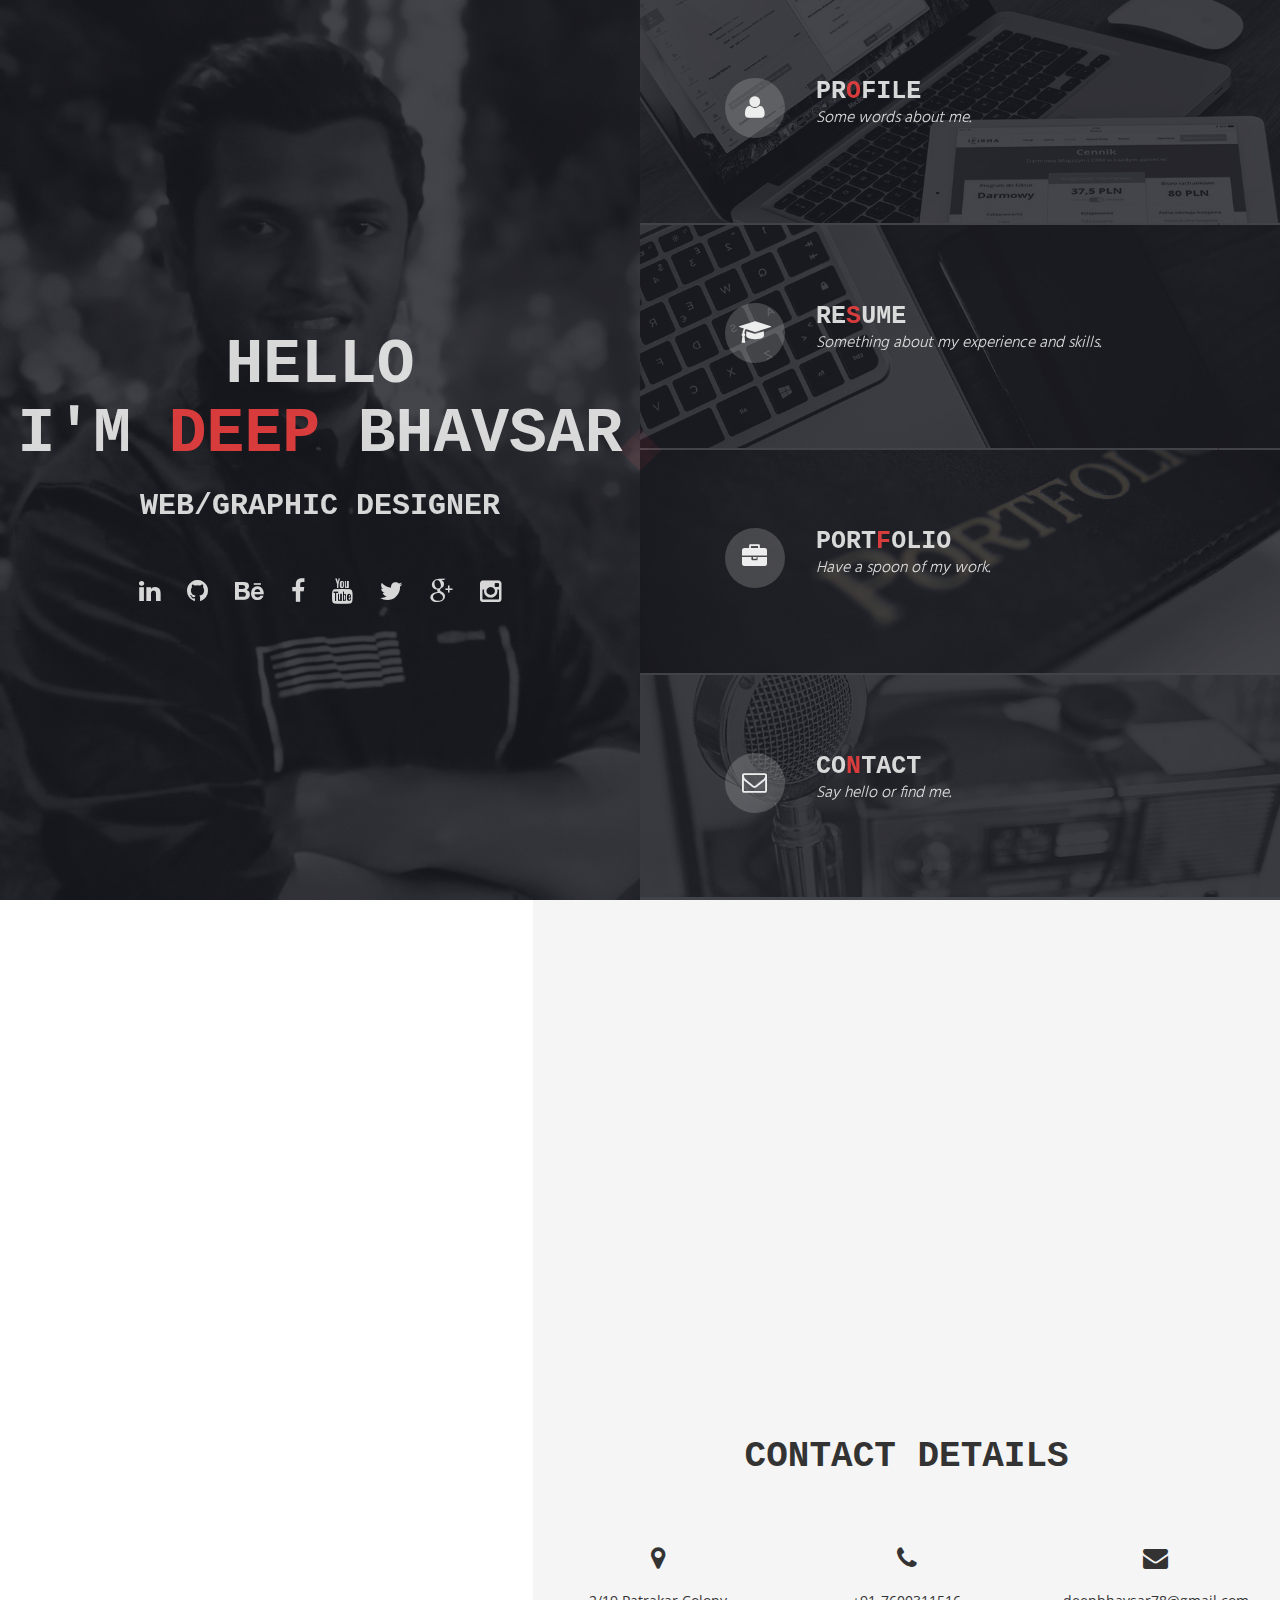
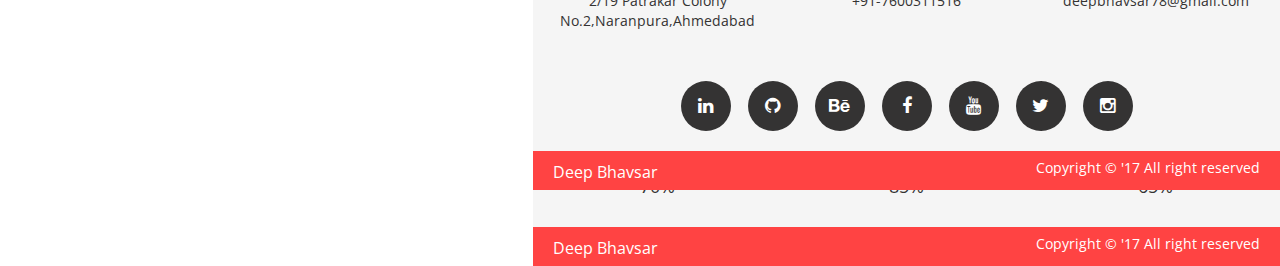
<file: index.html>
<!doctype html>
<html lang="en" class="no-js">
<head>
    
    <!--===============
    1 ) Head Section
    ================-->
    
    <meta charset="UTF-8">
    <meta http-equiv="X-UA-Compatible" content="IE=edge">
    <meta name="viewport" content="width=device-width, initial-scale=1, maximum-scale=1, user-scalable=no;">
    <title>Deep Bhavsar</title>
    
    <!--( a ) Fav Icon -->
    
    <link rel="icon" href="images/icon/db1.png">
    
    <!--( b ) CSS Stylesheets -->
    
        <!-- Bootstrap -->
    <link type="text/css" rel="stylesheet" href="bootstrap/css/bootstrap.min.css">
    
        <!-- Library -->
    
    <link type="text/css" rel="stylesheet" href="library/font-awesome/css/font-awesome.min.css">
    <link type="text/css" rel="stylesheet" href="library/popup/popup.css">
    <link type="text/css" rel="stylesheet" href="library/owl-carousel/owl.carousel.css">
    <link type="text/css" rel="stylesheet" href="library/owl-carousel/owl.theme.css">
        
        <!-- STYLE Sheets -->
    
    <link type="text/css" rel="stylesheet" href="css/style.css">
    <link type="text/css" rel="stylesheet" href="css/responsive.css">
    
    <!--( c ) Javascript For Browser Support Issues -->
    
    <script type="text/javascript" src="library/modernizr/modernizr.js"></script>
    <!--[if lt IE 9]>
    <script src="https://oss.maxcdn.com/html5shiv/3.7.2/html5shiv.min.js"></script>
    <script src="https://oss.maxcdn.com/respond/1.4.2/respond.min.js"></script>
    <![endif]-->
    
</head>
<body>
    
    <!--===========
    2 ) Preloader
    ============-->
    
    <div id="preloader">
        <div class="loader">
            <span></span>
            <span></span>
            <span></span>
            <span></span>
        </div>
    </div>
    
    <!--=========
    3 ) Homepage
    ==========-->
    
    <div class="home-page">
        
        <!--( a ) Introduction -->
        
        <div class="introduction">
            <img alt="" src="images/maindp4.jpg">
            <div class="mask">
            </div>
            <div class="intro-content">         
                <h1>HELLO<br>
                I'M <span>DEEP</span> BHAVSAR</h1>
                <h2>WEB/GRAPHIC DESIGNER</h2>
                <p class="social-media hidden-xs">

                    <a href="https://www.linkedin.com/in/deep-bhavsar-171874bb/" target="_blank" class="fa fa-linkedin" data-toggle="tooltip" title="Linkedin"></a>

                    <a href="https://github.com/deep810" target="_blank" class="fa fa-github" data-toggle="tooltip" title="Github"></a>

                    <a href="https://www.behance.net/deepnitsurat" target="_blank" class="fa fa-behance" data-toggle="tooltip" title="Behance"></a>

                    <a href="http://www.facebook.com/deepnitsurat" target="_blank" class="fa fa-facebook" data-toggle="tooltip" title="Facebook"></a>

                    <a href="https://www.youtube.com/channel/UCNTwAXfCUOmHk2Ym3Ux0Jgg?view_as=subscriber" target="_blank" class="fa fa-youtube" data-toggle="tooltip" title="youtube"></a>

                    <a href="https://twitter.com/deepbhavsar78" target="_blank" class="fa fa-twitter" data-toggle="tooltip" title="Twitter"></a>

                    <a href="https://plus.google.com/+DeepBhavsar810" target="_blank" class="fa fa-google-plus" data-toggle="tooltip" title="Google+"></a>
                    
                    <a href="https://www.instagram.com/deep_nitsurat/" target="_blank" class="fa fa-instagram" data-toggle="tooltip" title="Instagram"></a>
                     
                </p>
                
                <!-- Social Media Icons [ END ] -->
                
            </div>
        </div>
        
        <!-- ( b ) Navigation Menu -->
        
        <div class="menu">
            <div class="profile-btn">
                <img alt="" src="images/menu/profile_btn.jpg">
                <div class="mask">
                </div>
                <div class="heading col-xs-11 col-xs-offset-1">
                    <div class="col-xs-2 hidden-xs">
                        <i class="fa fa-user"></i>
                    </div>
                    <div class="col-sm-10">
                        <h2>PR<span>O</span>FILE</h2>
                        <h3>Some words about me.</h3>
                    </div>
                </div>
            </div>
            
            <!-- Single Navigation Menu Button [ END ]  -->
            
            <div class="resume-btn">
                <img alt="" src="images/menu/resume_btn.jpg">
                <div class="mask">
                </div>
                <div class="heading col-xs-11 col-xs-offset-1">
                    <div class="col-xs-2 hidden-xs">
                        <i class="fa fa-graduation-cap"></i>
                    </div>
                    <div class="col-sm-10">
                        <h2>RE<span>S</span>UME</h2>
                        <h3>Something about my experience and skills.</h3>
                    </div>
                </div>
            </div>
            
            <!-- Single Navigation Menu Button [ END ]  -->
            
            <div class="portfolio-btn">
                <img alt="" src="images/menu/portfolio_btn1.jpg">
                <div class="mask">
                </div>
                <div class="heading col-xs-11 col-xs-offset-1">
                    <div class="col-xs-2 hidden-xs">
                        <i class="fa fa-briefcase"></i>
                    </div>
                    <div class="col-sm-10">
                        <h2>PORT<span>F</span>OLIO</h2>
                        <h3>Have a spoon of my work.</h3>
                    </div>
                </div>
            </div>
            
            <!-- Single Navigation Menu Button [ END ]  -->
            
            <div class="contact-btn">
                <img alt="" src="images/menu/contact_btn.jpg">
                <div class="mask">
                </div>
                <div class="heading col-xs-11 col-xs-offset-1">
                    <div class="col-xs-2 hidden-xs">
                        <i class="fa fa-envelope-o"></i>
                    </div>
                    <div class="col-sm-10">
                        <h2>CO<span>N</span>TACT</h2>
                        <h3>Say hello or find me.</h3>
                    </div>
                </div>
            </div>
            
            <!-- Single Navigation Menu Button [ END ]  -->
            
        </div>
    </div>
    
    <!--=============
    4 ) Close Button
    ==============-->
    
    <div class="close-btn"></div>
    
    <!--=============
    5 ) Profile Page
    ==============-->
    
    <div class="profile-page">
        
        <!--( a ) Profile Page Fixed Image Portion -->
        
        <div class="image-container col-md-5 col-sm-12">
            <div class="mask">
            </div>
            <div class="main-heading">
                <h1>PR<span>O</span>FILE</h1>
            </div>
        </div>
        
        <!--( b ) Profile Page Content -->
        
        <div class="content-container col-md-7 col-sm-12">
            
            <!--( A ) Story of Glory -->
            
            <div class="story clearfix">
                <h2 class="small-heading">About Me</h2>
                <div class="col-lg-11 col-lg-offset-1">
                    <div class="story-content clearfix">
                        <img alt="" src="images/dp5.jpg" class="col-xs-offset-1 col-sm-offset-0 col-sm-4 col-xs-10">
                        <div class="col-sm-8 col-xs-12">
                            <h3>AN AWESOMW DESIGNER ON PLANET</h3>
                            <p>
                                 “Hi I am Deep and hails from Ahmedabad.I am a mature, positive and hardworking individual, who always strives to achieve the highest standard possible, at any given task. I possess excellent communication skills, and I have the ability and experience to relate to a wide range of people. I enjoy learning new things, I can work very well under pressure and I have the sales experience to handle customer complaints and solving problematic situations. ”
                            </p>
                            <p>
                                I had completed my 3 months of Internship in Computer Networking at Zen Exim PVT. LTD.I did my B.Tech in Computer Science from Sardar Vallabhbhai National Institute of Technology, Surat, which is under also konwn as NIT,Surat. I had completed my plus two from Vijaynagar Higher Secondary School.
                            </p>
                            <p>
                                Coming to my Areas of Interest surfing internet, Youtube, cricket, reading newspapers,  etc. And my strength is I am a hard worker and self motivated person.My weakness is believe people's easily.
                            </p>
                            <a href="mailto:deepbhavsar78@gmail.com" class="hire-me">Hire Me</a>
                            <a href="Resume/Deep%20Resume.pdf" target="_blank">Download Resume</a>
                        </div>
                    </div>
                </div>
            </div>
            
            <!--( B ) What Can I Do -->
            
            <div class="services-container clearfix">
                <h2 class="small-heading">WHAT CAN I DO?</h2>
                
                <div class="services col-lg-4 col-md-6 col-sm-4">
                    <i class="fa fa-paint-brush"></i>
                    <h3>WEB DESIGN</h3>
                    <p>
                       
                    </p>
                </div>
                
                
                <!-- Single Service Item [ END ]  -->
                
                <div class="services col-lg-4 col-md-6 col-sm-4">
                    <i class="fa fa-code"></i>
                    <h3>WEB DEVELOPMENT</h3>
                    <p>
                       
                    </p>
                </div>
                
                <!-- Single Service Item [ END ]  -->
                
                <div class="services col-lg-4 col-md-6 col-sm-4">
                    <i class="fa fa-rocket"></i>
                    <h3>APP DEVELOPMENT</h3>
                    <p>
                     
                    </p>
                </div>
                
                
                
                <!-- Single Service Item [ END ]  -->
                
                <div class="services col-lg-4 col-md-6 col-sm-4">
                    <i class="fa fa-lightbulb-o"></i>
                    <h3>BRIGHT IDEAS</h3>
                    <p>
                       
                    </p>
                </div>
                
                <!-- Single Service Item [ END ]  -->
                
                <div class="services col-lg-4 col-md-6 col-sm-4">
                    <i class="fa fa-eyedropper"></i>
                    <h3>GRAPHIC DESIGN</h3>
                    <p>
                       
                    </p>
                </div>
                
                
                <!-- Single Service Item [ END ]  -->
                
                <div class="services col-lg-4 col-md-6 col-sm-4">
                    <i class="fa fa-spinner fa-spin fa-3x fa-fw"></i>
                    <span class="sr-only">Loading...</span>
                    <h3>MOTION DESIGN</h3>
                    <p>
                       
                    </p>
                </div>
                
                <!-- Single Service Item [ END ]  -->
                
            </div>
            
            <!--( C ) Some Facts -->
            
            <div class="facts clearfix">
                <div class="col-xs-4">
                    <h3>PROJECTS DONE</h3>
                    <h1>5+</h1>
                </div>
                <div class="col-xs-4">
                    <h3>HAPPY DAYS</h3>
                    <h1>150+</h1>
                </div>
                <div class="col-xs-4">
                    <h3>COFFEE CUPS</h3>
                    <h1>100+</h1>
                </div>
            </div>
            
            <!--( D ) Footer -->
            
            <div class="footer clearfix">
                <a href="#">DEEP BHAVSAR</a>
                <p>
                    Copyright © '17 All right reserved
                </p>
            </div>
        </div>
    </div>
    
    <!--=============
    6 ) Resume Page
    ===============-->
    
    <div class="resume-page">
        
        <!--( a ) Resume Page Fixed Image Portion -->
        
        <div class="image-container col-md-5 col-sm-12">
            <div class="mask">
            </div>
            <div class="main-heading">
                <h1>RE<span>S</span>UME</h1>
            </div>
        </div>
        
        <!--( b ) Resume Page Content -->
        
        <div class="content-container col-md-7 col-sm-12">
            
            <!--( A ) Education Section -->
            
            <div class="education clearfix">
                <h2 class="small-heading">EDUCATION</h2>
                
                <div class="education-container col-lg-10 col-lg-offset-1 col-md-12 col-md-offset-0 col-sm-10 col-sm-offset-1">
                    
                     <div class="item">
                        <div class="bullet hidden-xs">
                        </div>
                        <div class="education-content">
                            <h3>SSC(Gujarat Board 10th standard)<span> / June 2001 - March 2011</span></h3>
                           <p>
                               I had passed my SSC(10th standard) from Vishvaniketan secondary School(Ahmedabad)
                               With distinction.
    
                            </p>
                        </div>
                        
                    </div>
                    
                    
                    <!-- Single Education Item [ END ] -->
                    
                    <div class="item">
                        <div class="bullet hidden-xs">
                        </div>
                        <div class="education-content">
                            <h3>HSC(Gujarat Board 12th standard)<span> / June 2011 - March 2013</span></h3>
                            <p>
                                I had completed my 12th standard from Vijaynagar Higher Secondary School 
                                With major subjects As Maths,Physics & Chemistry.
                            </p>
                        </div>
                    </div>
                    
                    <!-- Single Education Item [ END ] -->
                    
                   <div class="item">
                        <div class="bullet hidden-xs">
                        </div>
                        <div class="education-content">
                            <h3>Sardar Vallabhbhai National Institute Of Technology<span> / July 2013 - May 2017</span></h3>
                            <p>
                                I had done my Bachelor Of Technology in computer engineering from Sardar Vallabhbhai 
                                National Institute of Technology.
                            </p>
                        </div>
                    </div>
                    
                    <!-- Single Education Item [ END ] -->
                    
                </div>
            </div>
            
            <!--( B ) Experience Section -->
     <!--       
            <div class="experience clearfix">
                <h2 class="small-heading">EXPERIENCE</h2>
                <div class="experience-container col-lg-10 col-lg-offset-1 col-md-12 col-md-offset-0 col-sm-10 col-sm-offset-1">
                    <div class="item">
                        <div class="bullet hidden-xs">
                        </div>
                        <div class="experience-content">
                            <h3>Intern<span> / May 2014 - July 2014<br>
                            Zen Exim PVT. LTD.</span></h3>
                            <p>
                                 I have completed my internship At Zen Exim PVT. LTD. in computer networking. I had learned IP configuration, subneting, masking and other computer networking concepts under supervision of Mr. Hemang Bhavsar.
                            </p>
                        </div>
                    </div>
                    
                    -->
                    <!-- Single Experience Item [ END ] -->                    
      <!--            
                </div>
            </div>
            -->s
            <div class="experience clearfix">
                <h2 class="small-heading">PROJECTS</h2>
                <div class="experience-container col-lg-10 col-lg-offset-1 col-md-12 col-md-offset-0 col-sm-10 col-sm-offset-1">
                    
                    <div class="item">
                        <div class="bullet hidden-xs">
                        </div>
                        <div class="experience-content">
                            <h3>Pacman​ ​WEB​ ​Game <span> </span></h3>
                            <p>
                                This​ ​project​ ​was​ ​a​ ​team​ ​project.​ ​It​ ​has​ ​been​ ​completed​ ​during​ ​my​ ​3rd​ ​year.​ ​This game​ ​is​ ​developed​ ​using​ ​artificial​ ​intelligence.​ ​​ ​We​ ​have​ ​developed​ ​game​ ​using​ ​javascript. We​ ​have​ ​implemented​ ​classical​ ​ghost​ ​algorithm​ ​for​ ​that​ ​we​ ​have​ ​applied​ ​different​ ​ghost movement​ ​rules​ ​for​ ​different​ ​ghosts.
                            </p>
                        </div>
                    </div>
                    
                    
                    
                    <!-- Single Experience Item [ END ] -->
                    
                    <div class="item">
                        <div class="bullet hidden-xs">
                        </div>
                        <div class="experience-content">
                            <h3> InstaCV​ ​<BR> <span>(Instant​ ​CV​ ​Maker​ ​Android​ ​Application)</span></h3>
                            <p>
                                InstaCV​ ​is​ ​an​ ​instant​ ​cv​ ​maker​ ​android​ ​application.In​ ​Which​ ​ou​ ​have​ ​to​ ​give​ ​all​ ​your informations​ ​i​ ​form​ ​at​ ​the​ ​it​ ​will​ ​process​ ​all​ ​your​ ​details​ ​and​ ​built​ ​CV.​ ​Technology​ ​used​ ​is​ ​java and​ ​processing​ ​all​ ​the​ ​details​ ​using​ ​HTML​ ​form​ ​and​ ​convert​ ​into​ ​PDf​ ​f​ile. 
                            </p>
                        </div>
                    </div>
                    
                    <!-- Single Experience Item [ END ] -->
                    
                    <div class="item">
                        <div class="bullet hidden-xs">
                        </div>
                        <div class="experience-content">
                            <h3> BLOG​ ​WEBSITE <span><br>
                            </span></h3>
                            <p>
                                I​ ​have​ ​completed​ ​this project​ ​during​ ​my​ ​5th​ ​semester.​ ​The​ ​technologies​ ​I​ ​have​ ​used are​ ​PHP​ ​and​ ​HTML,JS,Jquery.​ ​It​ ​is​ ​a​ ​simple​ ​blog​ ​website​ ​in​ ​which​ ​i​ ​have​ ​imlemented login/logout,​ ​post​ ​,delete/edit​ ​post​ ​,​ ​like​ ​,​ ​comment​ ​,delete/edit​ ​comment​ ​,​ ​profile​ ​page​ ​etc.
                            </p>
                        </div>
                    </div>
                    
                    <!-- Single Experience Item [ END ] -->
                    
                </div>
            </div>
            
            <!--( C ) Skills Section -->
            
            <div class="skills clearfix">
                <h2 class="small-heading">SKILLS</h2>
                <div class="clearfix">
                    <div class="skill-container col-sm-4">
                        <h3>Web Development</h3>
                        <div class="skill" data-percent="70">
                            <span>70%</span>
                        </div>
                    </div>
                    
                    <!-- Single Skills Item [ END ] -->
                    
                    <div class="skill-container col-sm-4">
                        <h3>Web Designing</h3>
                        <div class="skill" data-percent="80">
                            <span>80%</span>
                        </div>
                    </div>
                    
                    <!-- Single Skills Item [ END ] -->
                    
                    <div class="skill-container col-sm-4">
                        <h3>App Development</h3>
                        <div class="skill" data-percent="55">
                            <span>55%</span>
                        </div>
                    </div>
                    
                    <!-- Single Skills Item [ END ] -->
                    
                    <div class="skill-container col-sm-4">
                        <h3>Coding</h3>
                        <div class="skill" data-percent="70">
                            <span>70%</span>
                        </div>
                    </div>
                    
                    <!-- Single Skills Item [ END ] -->
                    
                    <div class="skill-container col-sm-4">
                        <h3>Adobe Photoshop</h3>
                        <div class="skill" data-percent="85">
                            <span>85%</span>
                        </div>
                    </div>
                    
                    <!-- Single Skills Item [ END ] -->
                    
                    <div class="skill-container col-sm-4">
                        <h3>adobe illustrator</h3>
                        <div class="skill" data-percent="65">
                            <span>65%</span>
                        </div>
                    </div>
                    
                    <!-- Single Skills Item [ END ] -->
                    
                </div>
            </div>
            
            <!--( C ) Footer Section -->
            
            <div class="footer clearfix">
                <a href="#">Deep Bhavsar</a>
                <p>
                    Copyright © '17 All right reserved
                </p>
            </div>
        </div>
    </div>
    
    <!--===============
    7 ) Portfolio Page
    ================-->
    
    <div class="portfolio-page">
        
        <!--( a ) Portfolio Page Fixed Image Portion -->
        
        <div class="image-container col-md-5 col-sm-12">
            <div class="mask">
            </div>
            <div class="main-heading">
                <h1>POR<span>T</span>FOLIO</h1>
            </div>
        </div>
        
        <!--( b ) Portfolio Page Content -->
        
        <div class="content-container col-md-7 col-sm-12">
            
            <!--( A ) Portfolio -->
            <div class="portfolio">
                <h2 class="small-heading">PORTFOLIO</h2>
                <div class="project-container">
                    
                    <div class="project-controls">
                        <button class="filter" data-filter="all">All</button>
                         <button class="filter" data-filter=".web-design">Web Designs</button>
                        <button class="filter" data-filter=".app-development">App Development</button>
                        <button class="filter" data-filter=".graphic-design">Graphic Design</button>                       
                        <button class="filter" data-filter=".motion-design">Motion Design</button>
                    </div>
                    
                    <!-- Portfolio Control Buttons [ END ] -->
                    
                    <div class="projet-items clearfix" id="projects">
                        
                        <!-- Portfolio Image -->
                        
                        <div class="col-lg-4 col-md-6 col-sm-4 col-xs-6 mix graphic-design">
                            <div class="project">
                                <img src="images/portfolio/thumbs/businesscard.jpg" alt="">
                                <div class="ovrly">
                                </div>
                                <div class="buttons">
                                    <a href="https://www.behance.net/gallery/58816497/Business-Card" target="_blank" class="fa fa-link"></a>
                                   
                                </div>
                            </div>
                        </div>
                        
                        <!-- Popup Content -->
                        
                        <div class="pop-up-box" id="portfolio-1">
                            <img alt="" src="images/portfolio/business%20card.jpg" class=" hidden-xs">
                            <div class="popup-content">
                                <h3>PROJECT NAME</h3>
                                <p>
                                    Quisque in tempor sapien, et cursus neque. Nunc pulvinar diam ac dapibus mollis. Etiam id iaculis lorem. Donec bibendum volutpat ante, eu consequat nisi suscipit at. Etiam interdum augue dolor, id auctor felis volutpat sed. Phasellus id ex ultrices, tempus leo eget, volutpat diam. In sit amet magna faucibus, molestie nisi in, hendrerit libero. Morbi auctor velit sagittis, elementum lorem eget, imperdiet nisl.
                                </p>
                                <a href="#">PREVIEW</a>
                            </div>
                        </div>
                        
                        <!-- Single Portfolio Item [ END ] -->
                        
                        
                        
                        <!-- Portfolio Image -->
                        
                        <div class="col-lg-4 col-md-6 col-sm-4 col-xs-6 mix web-design">
                            <div class="project">
                                <img src="images/portfolio/thumbs/health%20india.jpg" alt="">
                                <div class="ovrly">
                                </div>
                                <div class="buttons">
                                    <a href="https://github.com/deep810/HealthIndia-In-Out2.0" target="_blank" class="fa fa-link"></a>
                                    <a href="#portfolio-2" class="fa fa-search show-popup"></a>
                                </div>
                            </div>
                        </div>
                        
                        <!-- Popup Content -->
                        
                        <div class="pop-up-box" id="portfolio-2">
                            <img alt="" src="images/portfolio/health%20india.jpg" class=" hidden-xs">
                            <div class="popup-content">
                                <h3>Health India</h3>
                                <p>
                                    Health India website is mainly devloped during Hackathon InOut 2.0 under the theme of 
                                    <b> "Connecting India"</b>. for this website we have used HTML ,CSS & PHP. For That we have made a portal for the doctors to enter medical history of all the petiant with the 
                                    help of their unique ID(Adhar Card). with the help of that if that person goes to another doctor at that time doctor can see his/her medical history.
                                </p>
                                <a href="https://github.com/deep810/HealthIndia-In-Out2.0" target="_blank">PREVIEW</a>
                            </div>
                        </div>
                        
                        <!-- Single Portfolio Item [ END ] -->
                        
                        
                        
                        <!-- Portfolio Image -->
                        
                        <div class="col-lg-4 col-md-6 col-sm-4 col-xs-6 mix web-design">
                            <div class="project">
                                <img src="images/portfolio/thumbs/PACMAN.jpg" alt="">
                                <div class="ovrly">
                                </div>
                                <div class="buttons">
                                    <a href="https://github.com/deep810/Pacman-JavaScript" target="_blank" class="fa fa-link"></a>
                                    <a href="#portfolio-3" class="fa fa-search show-popup"></a>
                                </div>
                            </div>
                        </div>
                        
                        <!-- Popup Content -->
                        
                        <div class="pop-up-box" id="portfolio-3">
                            <img alt="" src="images/portfolio/pacman.jpg" class=" hidden-xs">
                            <div class="popup-content">
                                <h3>PACMAN GAME</h3>
                                <p>
                                   This​ ​project​ ​was​ ​a​ ​team​ ​project.​ ​It​ ​has​ ​been​ ​completed​ ​during​ ​my​ ​3rd​ ​year.​ ​This game​ ​is​ ​developed​ ​using​ ​artificial​ ​intelligence.​ ​​ ​We​ ​have​ ​developed​ ​game​ ​using​ ​javascript. We​ ​have​ ​implemented​ ​classical​ ​ghost​ ​algorithm​ ​for​ ​that​ ​we​ ​have​ ​applied​ ​different​ ​ghost movement​ ​rules​ ​for​ ​different​ ​ghosts.  
                                </p>
                                <a href="https://github.com/deep810/Pacman-JavaScript" target="_blank">PREVIEW</a>
                            </div>
                        </div>
                        
                        <!-- Single Portfolio Item [ END ] -->
                        
                        
                        
                        <!-- Portfolio Image -->
                        
                        <div class="col-lg-4 col-md-6 col-sm-4 col-xs-6 mix app-development">
                            <div class="project">
                                <img src="images/portfolio/thumbs/insta%20cv.jpg" alt="">
                                <div class="ovrly">
                                </div>
                                <div class="buttons">
                                    <a href="https://goo.gl/3FDgYo" target="_blank" class="fa fa-link"></a>
                                    <a href="#portfolio-4" class="fa fa-search show-popup"></a>
                                </div>
                            </div>
                        </div>
                        
                        <!-- Popup Content -->
                        
                        <div class="pop-up-box" id="portfolio-4">
                            <img alt="" src="images/portfolio/insta%20cv.jpg" class=" hidden-xs">
                            <div class="popup-content">
                                <h3>Insta CV</h3>
                                <p>
                                    InstaCV​ ​is​ ​an​ ​instant​ ​cv​ ​maker​ ​android​ ​application.In​ ​Which​ ​ou​ ​have​ ​to​ ​give​ ​all​ ​your informations​ ​i​ ​form​ ​at​ ​the​ ​it​ ​will​ ​process​ ​all​ ​your​ ​details​ ​and​ ​built​ ​CV.​ ​Technology​ ​used​ ​is​ ​java and​ ​processing​ ​all​ ​the​ ​details​ ​using​ ​HTML​ ​form​ ​and​ ​convert​ ​into​ ​PDf​ ​f​ile.  
                                </p>
                                <a href="https://goo.gl/3FDgYo" target="_blank">PREVIEW</a>
                            </div>
                        </div>
                        
                        <!-- Single Portfolio Item [ END ] -->
                        
                        
                        
                        <!-- Portfolio Image -->
                        
                        <div class="col-lg-4 col-md-6 col-sm-4 col-xs-6 mix graphic-design">
                            <div class="project">
                                <img src="images/portfolio/thumbs/resume.jpg" alt="">
                                <div class="ovrly">
                                </div>
                                <div class="buttons">
                                    <a href="https://www.behance.net/gallery/58814731/Editable-Resume-FREE-(PDF)" target="_blank" class="fa fa-link"></a>
                              <!--      <a href="#portfolio-5" class="fa fa-search show-popup"></a> -->
                                </div>
                            </div>
                        </div>
                        
                        <!-- Popup Content -->
                        
                        <div class="pop-up-box" id="portfolio-5">
                            <img alt="" src="images/portfolio/resume.jpg" class=" hidden-xs">
                            <div class="popup-content">
                                <h3>PROJECT NAME</h3>
                                <p>
                                    Quisque in tempor sapien, et cursus neque. Nunc pulvinar diam ac dapibus mollis. Etiam id iaculis lorem. Donec bibendum volutpat ante, eu consequat nisi suscipit at. Etiam interdum augue dolor, id auctor felis volutpat sed. Phasellus id ex ultrices, tempus leo eget, volutpat diam. In sit amet magna faucibus, molestie nisi in, hendrerit libero. Morbi auctor velit sagittis, elementum lorem eget, imperdiet nisl.
                                </p>
                                <a href="#">PREVIEW</a>
                            </div>
                        </div>
                        
                        <!-- Single Portfolio Item [ END ] -->
                        
                        
                        
                        <!-- Portfolio Image -->
                        
                        <div class="col-lg-4 col-md-6 col-sm-4 col-xs-6 mix web-design">
                            <div class="project">
                                <img src="images/portfolio/thumbs/PERSONAL%20WEBSITE.jpg" alt="">
                                <div class="ovrly">
                                </div>
                                <div class="buttons">
                                    <a href="https://github.com/deep810/Resume-Website" target="_blank" class="fa fa-link"></a>
                                    <a href="#portfolio-6" class="fa fa-search show-popup"></a>
                                </div>
                            </div>
                        </div>
                        
                        <!-- Popup Content -->
                        
                        <div class="pop-up-box" id="portfolio-6">
                            <img alt="" src="images/portfolio/PERSONAL%20WEBSITE.jpg" class=" hidden-xs">
                            <div class="popup-content">
                                <h3>PERSONAL WEBSITE</h3>
                                
                                <a href="https://github.com/deep810/Resume-Website" target="_blank">PREVIEW</a>
                            </div>
                        </div>
                        
                        <!-- Single Portfolio Item [ END ] -->
                        
                        
                        
                        <!-- Portfolio Image -->
                        
                        <div class="col-lg-4 col-md-6 col-sm-4 col-xs-6 mix motion-design">
                            <div class="project">
                                <img src="images/portfolio/thumbs/db-logo.jpg" alt="">
                                <div class="ovrly">
                                </div>
                                <div class="buttons">
                                    <a class="fa fa-youtube-play show-popup" role="button" data-toggle="modal" data-target="#myModal1" ></a>
                                    
                                </div>
                            </div>
                        </div>
                        
                         <!-- Modal for db logo -->
                        <div class="modal fade" id="myModal1" tabindex="-1" role="dialog" aria-labelledby="myModalLabel">
                          <div class="modal-dialog">
                            <div class="modal-content">

                              <div class="modal-body" id="yt-player">
                                <iframe width="560" height="315" src="https://www.youtube.com/embed/aTPz2cZ317o" frameborder="0" allowfullscreen></iframe>
                              </div>
                            </div>
                          </div>
                        </div>
                        <!-- Modal for db logo end -->
               
                        <!-- Popup Content -->
                   <!--   <div class="pop-up-box" id="portfolio-7">
                          <div class="youtube">
                          <iframe width="490" height="315" src="https://www.youtube.com/embed/aTPz2cZ317o" frameborder="0" gesture="media" allowfullscreen></iframe>
                              </div>
                           <div class="popup-content">
                                <h3>DEEP BHAVSAR YOUTUBE CHANNEL INTRO</h3>
                               
                            </div>
                            
                        </div>  -->
                        
                        <!-- Single Portfolio Item [ END ] -->
                        
                        
                        
                        <!-- Portfolio Image -->
                        
                        <div class="col-lg-4 col-md-6 col-sm-4 col-xs-6 mix motion-design">
                            <div class="project">
                                <img src="images/portfolio/thumbs/pressbell.jpg" alt="">
                                <div class="ovrly">
                                </div>
                                <div class="buttons">
                                   <a class="fa fa-youtube-play show-popup" role="button" data-toggle="modal" data-target="#myModal2" ></a>
                                    
                                </div>
                            </div>
                        </div>
                        
                        
                        <!-- Modal for Press bell -->
                        <div class="modal fade" id="myModal2" tabindex="-1" role="dialog" aria-labelledby="myModalLabel">
                          <div class="modal-dialog">
                            <div class="modal-content">

                              <div class="modal-body" id="yt-player">
                                <iframe width="560" height="315" src="https://www.youtube.com/embed/2FBr6dJxBNE" frameborder="0" allowfullscreen></iframe>
                              </div>
                            </div>
                          </div>
                        </div>
                        <!-- Modal for Press bell end -->
                        
                        <!-- Popup Content -->
                        
                  <!--      <div class="pop-up-box" id="portfolio-8">
                           <iframe width="490" height="315" src="https://www.youtube.com/embed/2FBr6dJxBNE" frameborder="0" gesture="media" allowfullscreen></iframe>
                             <div class="popup-content">
                                <h3>PRESS THE BELL ICON TEMPLATE</h3>
                               
                            </div>
                            
                        </div>  
                        -->
                        <!-- Single Portfolio Item [ END ] -->
                        
                        
                        
                        <!-- Portfolio Image -->
                        <div class="col-lg-4 col-md-6 col-sm-4 col-xs-6 mix motion-design">
                            <div class="project">
                                <img src="images/portfolio/thumbs/webpre.jpg" alt="">
                                <div class="ovrly">
                                </div>
                                <div class="buttons">
                                    <a href="https://www.behance.net/gallery/59146939/Personal-Website" target="_blank" class="fa fa-link"></a>
                                   <a class="fa fa-youtube-play show-popup" role="button" data-toggle="modal" data-target="#myModal3" ></a>
                                    
                                </div>
                            </div>
                        </div>
                        
                        <!-- Modal for web presentation -->
                        <div class="modal fade" id="myModal3" tabindex="-1" role="dialog" aria-labelledby="myModalLabel">
                          <div class="modal-dialog">
                            <div class="modal-content">

                              <div class="modal-body" id="yt-player">
                                <iframe width="560" height="315" src="https://www.youtube.com/embed/_NQ0QPS2i5E" frameborder="0" allowfullscreen></iframe>
                              </div>
                            </div>
                          </div>
                        </div>
                        <!-- Modal for web presentation end -->
                        <!-- Popup Content -->
                        
                        <div class="pop-up-box" id="portfolio-9">
                           <iframe width="490" height="315" src="#" frameborder="0" gesture="media" allowfullscreen></iframe>
                             <div class="popup-content">
                                <h3>PRESS THE BELL ICON TEMPLATE</h3>
                               
                            </div>
                            
                        </div>
                        
                        <!-- Single Portfolio Item [ END ] -->
                        
                        
                        
                        <!-- Portfolio Image -->
                        
                        
                        
                        <!-- Single Portfolio Item [ END ] -->
                        
                    </div>
                </div>
            </div>
            
            
            <!--( B ) Testimonials Section -->
            
            
            
            <!--( C ) Some Facts -->
            
            <div class="facts clearfix">
                <div class="col-xs-4">
                    <h3>PROJECTS DONE</h3>
                    <h1>5+</h1>
                </div>
                <div class="col-xs-4">
                    <h3>HAPPY DAYS</h3>
                    <h1>150+</h1>
                </div>
                <div class="col-xs-4">
                    <h3>COFFEE CUPS</h3>
                    <h1>100+</h1>
                </div>
            </div>
            
            <!-- Footer -->
            
            <div class="footer clearfix">
                <a href="#">Deep Bhavsar</a>
                <p>
                    Copyright © '17 All right reserved
                </p>
            </div>
        </div>
    </div>
    
    <!--==============
    8 ) Contact Page
    ===============-->
    
    <div class="contact-page">
        
        <!--( a ) Contact Page Fixed Image Portion -->
        
        <div class="image-container col-md-5 col-sm-12">
            <div class="mask">
            </div>
            <div class="main-heading">
                <h1>CO<span>N</span>TACT</h1>
            </div>
        </div>
        
        <!--( b ) Contact Page Content -->
        
        <div class="content-container col-md-7 col-sm-12">
            
            <!--( A ) Contact Form -->
            
            <div>
                <h2 class="small-heading">CONTACT ME</h2>
                
                <div class="contact-form col-sm-11 clearfix">
                    
                    <form action="php/contact.php" id="contactForm" method="post" name="contactForm">
                        <fieldset>
                            <div class="col-sm-12">
                                <input id="name" name="name" placeholder="Your Name*" type="text" value="">
                            </div>
                            
                            <!-- Name Field [ END ] -->
                            
                            <div class="col-sm-12">
                                <input id="email" name="email" placeholder="Your Email*" type="text" value="">
                            </div>
                            
                            <!-- Email Field [ END ] -->
                            
                            <div class="col-xs-12">
                                <textarea cols="5" id="message" name="message" placeholder="Your Message....*"></textarea>
                            </div>
                            
                            <!-- Message Field [ END ] -->
                            
                            <div class="col-xs-12">
                                <button class="submit active">SEND</button>
                            </div>
                            
                            <div class="error col-xs-12">
                                <h3></h3>
                            </div>
                            
                            <!-- Error Message [ END ] -->
                            
                            <div class="success col-xs-12">
                                <h3>Success! Your message was sent.</h3>
                            </div>
                            
                            <!-- Submit Button [ END ] -->
                            
                        </fieldset>
                    </form>
                    
                    <!-- Contact Form [ END ] -->
                    
                </div>
            </div>
            
            <!--( B ) Google Map -->
            
            <div class="google-map" id="google-map">


            </div>
            
            <!--( C ) Contact Details -->
            
            <div class="contact-details clearfix">
                <h2 class="small-heading">CONTACT DETAILS</h2>
                <div class="contact col-sm-4">
                    <a href="https://www.google.co.in/maps/place/23%C2%B003'51.7%22N+72%C2%B033'27.2%22E/@23.0643642,72.5569968,19z/data=!3m1!4b1!4m6!3m5!1s0x0:0x0!7e2!8m2!3d23.0643631!4d72.5575438">
                    <p>
                        <i class="fa fa-map-marker"></i><br>
                         2/19 Patrakar Colony No.2,Naranpura,Ahmedabad
                    </p>
                </a>
                </div>
                
                    <!-- Single Contact Details Item [ END ] -->
                
                <div class="contact col-sm-4">
                    <a href="tel:7600311516">
                    <p>
                        <i class="fa fa-phone"></i><br>
                         +91-7600311516
                    </p>
                    </a>
                </div>
                
                   
                    <!-- Single Contact Details Item [ END ] -->
                
                
                
                <div class="contact col-sm-4">
                    <a href="mailto:deepbhavsar78@gmail.com">
                    <p>
                        <i class="fa fa-envelope"></i><br>
                          deepbhavsar78@gmail.com
                    </p>
                </a>
                </div>
                
                    <!-- Single Contact Details Item [ END ] -->
                
               
                <div class="col-xs-12 social-media">
                    <a href="https://www.linkedin.com/in/deep-bhavsar-171874bb/" target="_blank" class="fa fa-linkedin" data-toggle="tooltip" title="Linkedin"></a>
                    <a href="https://github.com/deep810" target="_blank" class="fa fa-github" data-toggle="tooltip" title="Github"></a>
                    <a href="https://www.behance.net/deepnitsurat" target="_blank" class="fa fa-behance" data-toggle="tooltip" title="Behance"></a>
                    <a href="http://www.facebook.com/deepnitsurat" target="_blank" class="fa fa-facebook" data-toggle="tooltip" title="Facebook"></a>
                    <a href="https://www.youtube.com/channel/UCNTwAXfCUOmHk2Ym3Ux0Jgg?view_as=subscriber" target="_blank" class="fa fa-youtube" data-toggle="tooltip" title="youtube"></a>
                    <a href="https://twitter.com/deepbhavsar78" target="_blank" class="fa fa-twitter" data-toggle="tooltip" title="Twitter"></a>                    
                    <a href="https://www.instagram.com/deep_nitsurat/" target="_blank" class="fa fa-instagram" data-toggle="tooltip" title="Instagram"></a>
                </div>
                
                <!-- Social Media Icons [ END ] -->
                
            </div>
            
            <!-- ( D ) Footer -->
            
            <div class="footer clearfix">
                <a href="#">Deep Bhavsar</a>
                <p>
                    Copyright © '17 All right reserved
                </p>
            </div>
        </div>
    </div>
    
    <!--============
    9 ) Javascript
    =============-->
    
    <script type="text/javascript" src="js/jquery-1.11.3.min.js"></script>
    <script type="text/javascript" src="bootstrap/js/bootstrap.min.js"></script>
    <script type="text/javascript" src="library/jquery-easing/jquery.easing.min.js"></script>
    <script type="text/javascript" src="library/easy-pie-charts/jquery.easypiechart.min.js"></script>
    <script type="text/javascript" src="library/mixitup/jquery.mixitup.min.js"></script>
    <script type="text/javascript" src="library/popup/jquery.popup.min.js"></script>
    <script type="text/javascript" src="library/owl-carousel/owl.carousel.min.js"></script>
    <script type="text/javascript" src="https://maps.google.com/maps/api/js?sensor=true"></script>
    <script type="text/javascript" src="library/gMap/jquery.gmap.min.js"></script>
    <script type="text/javascript" src="js/script.js"></script>
</body>
</html>
</file>
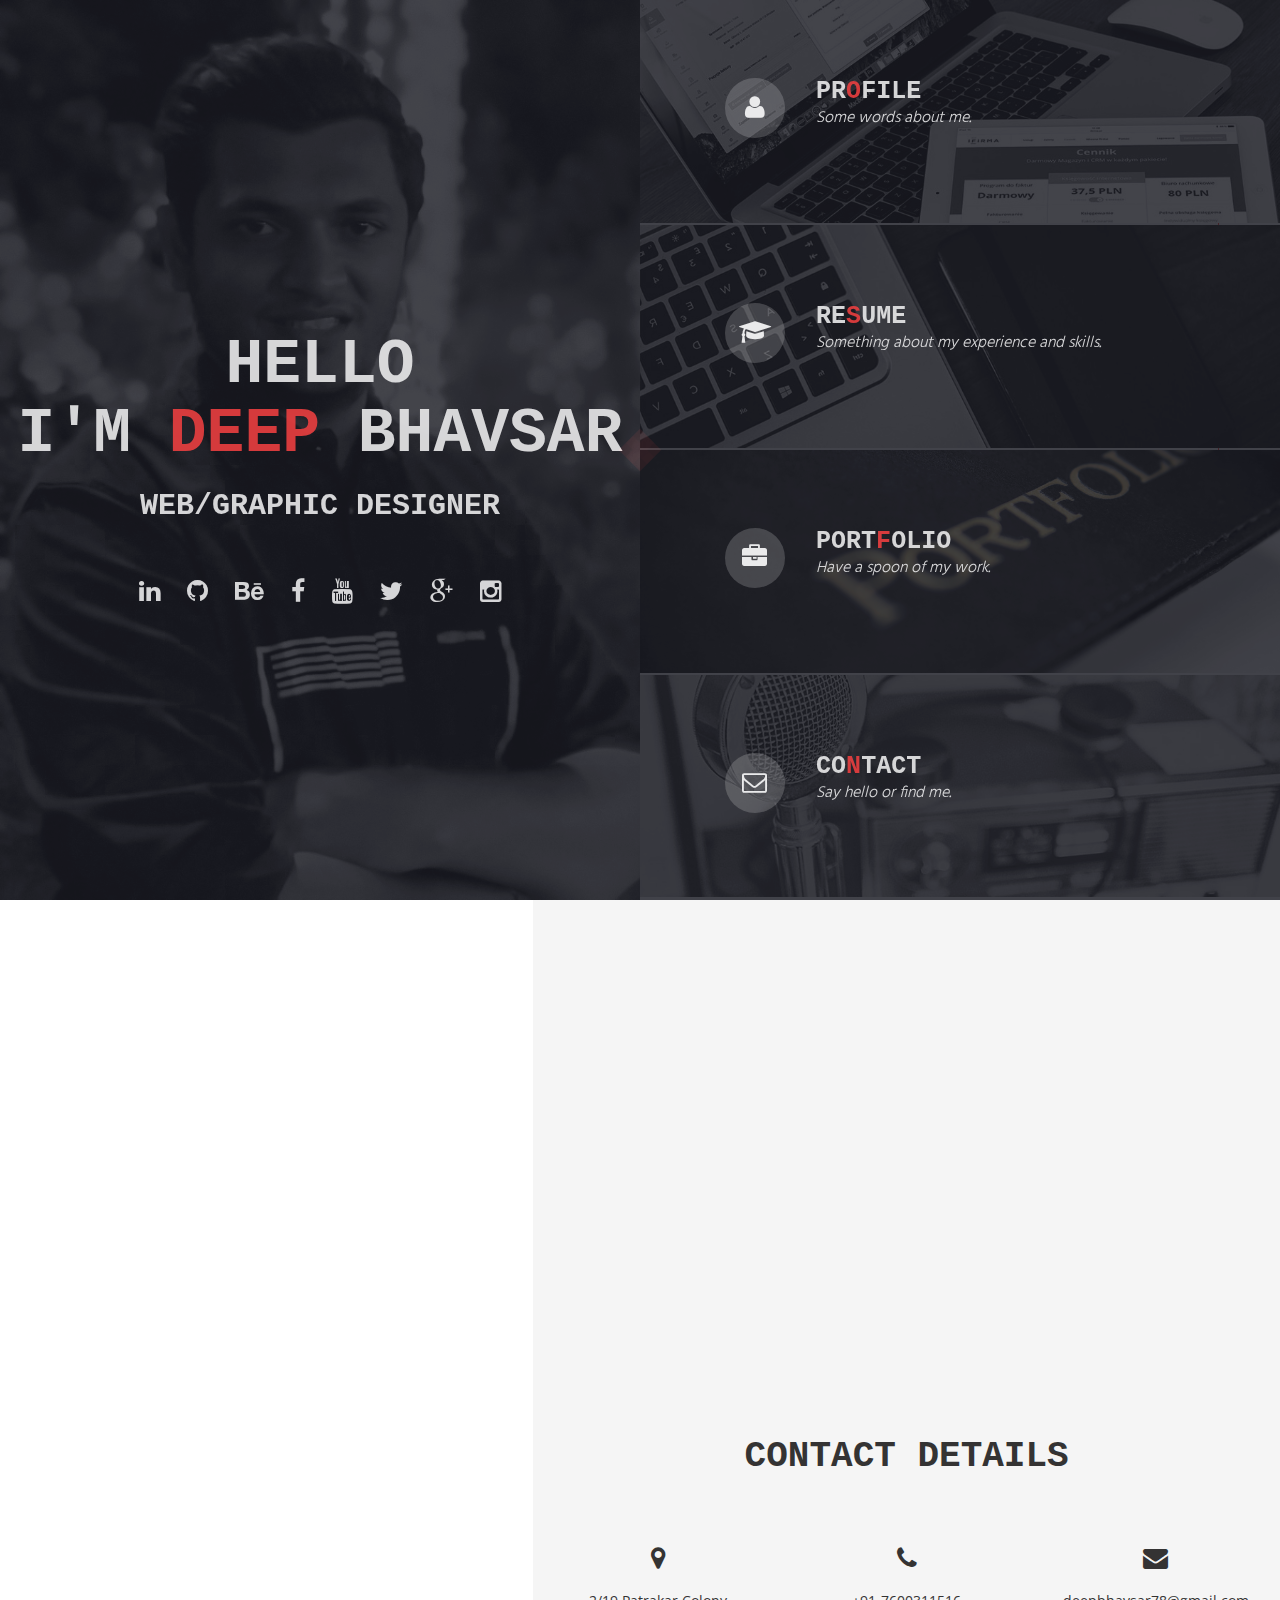
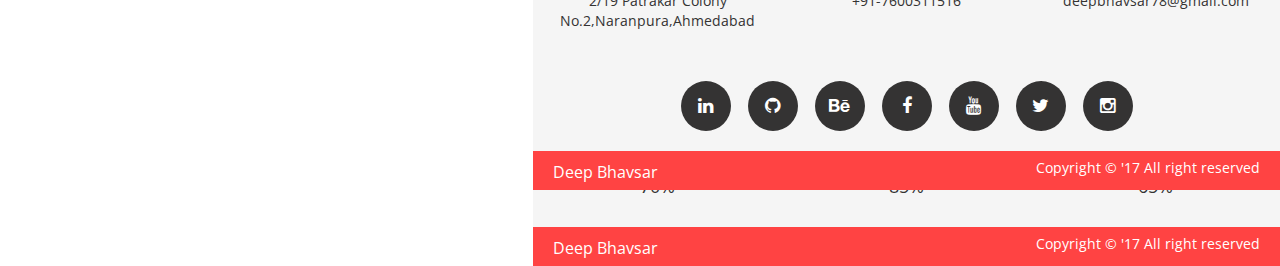
<file: home.html>
<!doctype html>
<html lang="en" class="no-js">
<head>
    <script async src="//pagead2.googlesyndication.com/pagead/js/adsbygoogle.js"></script>
<script>
  (adsbygoogle = window.adsbygoogle || []).push({
    google_ad_client: "ca-pub-5240177389210093",
    enable_page_level_ads: true
  });
</script>
    <!--===============
    1 ) Head Section
    ================-->
    
    <meta charset="UTF-8">
    <meta http-equiv="X-UA-Compatible" content="IE=edge">
    <meta name="viewport" content="width=device-width, initial-scale=1, maximum-scale=1, user-scalable=no;">
    <title>Deep Bhavsar</title>
    
    <!--( a ) Fav Icon -->
    
    <link rel="icon" href="images/icon/db1.png">
    
    <!--( b ) CSS Stylesheets -->
    
        <!-- Bootstrap -->
    <link type="text/css" rel="stylesheet" href="bootstrap/css/bootstrap.min.css">
    
        <!-- Library -->
    
    <link type="text/css" rel="stylesheet" href="library/font-awesome/css/font-awesome.min.css">
    <link type="text/css" rel="stylesheet" href="library/popup/popup.css">
    <link type="text/css" rel="stylesheet" href="library/owl-carousel/owl.carousel.css">
    <link type="text/css" rel="stylesheet" href="library/owl-carousel/owl.theme.css">
        
        <!-- STYLE Sheets -->
    
    <link type="text/css" rel="stylesheet" href="css/style.css">
    <link type="text/css" rel="stylesheet" href="css/responsive.css">
    
    <!--( c ) Javascript For Browser Support Issues -->
    
    <script type="text/javascript" src="library/modernizr/modernizr.js"></script>
    <!--[if lt IE 9]>
    <script src="https://oss.maxcdn.com/html5shiv/3.7.2/html5shiv.min.js"></script>
    <script src="https://oss.maxcdn.com/respond/1.4.2/respond.min.js"></script>
    <![endif]-->
    
</head>
<body>
    
    <!--===========
    2 ) Preloader
    ============-->
    
    <div id="preloader">
        <div class="loader">
            <span></span>
            <span></span>
            <span></span>
            <span></span>
        </div>
    </div>
    
    <!--=========
    3 ) Homepage
    ==========-->
    
    <div class="home-page">
        
        <!--( a ) Introduction -->
        
        <div class="introduction">
            <img alt="" src="images/maindp4.jpg">
            <div class="mask">
            </div>
            <div class="intro-content">         
                <h1>HELLO<br>
                I'M <span>DEEP</span> BHAVSAR</h1>
                <h2>WEB/GRAPHIC DESIGNER</h2>
                <p class="social-media hidden-xs">

                    <a href="https://www.linkedin.com/in/deep-bhavsar-171874bb/" target="_blank" class="fa fa-linkedin" data-toggle="tooltip" title="Linkedin"></a>

                    <a href="https://github.com/deep810" target="_blank" class="fa fa-github" data-toggle="tooltip" title="Github"></a>
                                       
                    <a href="https://www.behance.net/deepnitsurat" target="_blank" class="fa fa-behance" data-toggle="tooltip" title="Behance"></a>

                    <a href="http://www.facebook.com/deepnitsurat" target="_blank" class="fa fa-facebook" data-toggle="tooltip" title="Facebook"></a>

                    <a href="https://www.youtube.com/channel/UCNTwAXfCUOmHk2Ym3Ux0Jgg?view_as=subscriber" target="_blank" class="fa fa-youtube" data-toggle="tooltip" title="youtube"></a>

                    <a href="https://twitter.com/deepbhavsar78" target="_blank" class="fa fa-twitter" data-toggle="tooltip" title="Twitter"></a>

                    <a href="https://plus.google.com/+DeepBhavsar810" target="_blank" class="fa fa-google-plus" data-toggle="tooltip" title="Google+"></a>
                    
                    <a href="https://www.instagram.com/deep_nitsurat/" target="_blank" class="fa fa-instagram" data-toggle="tooltip" title="Instagram"></a>
                     
                </p>
                
                <!-- Social Media Icons [ END ] -->
                
            </div>
        </div>
        
        <!-- ( b ) Navigation Menu -->
        
        <div class="menu">
            <div class="profile-btn">
                <img alt="" src="images/menu/profile_btn.jpg">
                <div class="mask">
                </div>
                <div class="heading col-xs-11 col-xs-offset-1">
                    <div class="col-xs-2 hidden-xs">
                        <i class="fa fa-user"></i>
                    </div>
                    <div class="col-sm-10">
                        <h2>PR<span>O</span>FILE</h2>
                        <h3>Some words about me.</h3>
                    </div>
                </div>
            </div>
            
            <!-- Single Navigation Menu Button [ END ]  -->
            
            <div class="resume-btn">
                <img alt="" src="images/menu/resume_btn.jpg">
                <div class="mask">
                </div>
                <div class="heading col-xs-11 col-xs-offset-1">
                    <div class="col-xs-2 hidden-xs">
                        <i class="fa fa-graduation-cap"></i>
                    </div>
                    <div class="col-sm-10">
                        <h2>RE<span>S</span>UME</h2>
                        <h3>Something about my experience and skills.</h3>
                    </div>
                </div>
            </div>
            
            <!-- Single Navigation Menu Button [ END ]  -->
            
            <div class="portfolio-btn">
                <img alt="" src="images/menu/portfolio_btn1.jpg">
                <div class="mask">
                </div>
                <div class="heading col-xs-11 col-xs-offset-1">
                    <div class="col-xs-2 hidden-xs">
                        <i class="fa fa-briefcase"></i>
                    </div>
                    <div class="col-sm-10">
                        <h2>PORT<span>F</span>OLIO</h2>
                        <h3>Have a spoon of my work.</h3>
                    </div>
                </div>
            </div>
            
            <!-- Single Navigation Menu Button [ END ]  -->
            
            <div class="contact-btn">
                <img alt="" src="images/menu/contact_btn.jpg">
                <div class="mask">
                </div>
                <div class="heading col-xs-11 col-xs-offset-1">
                    <div class="col-xs-2 hidden-xs">
                        <i class="fa fa-envelope-o"></i>
                    </div>
                    <div class="col-sm-10">
                        <h2>CO<span>N</span>TACT</h2>
                        <h3>Say hello or find me.</h3>
                    </div>
                </div>
            </div>
            
            <!-- Single Navigation Menu Button [ END ]  -->
            
        </div>
    </div>
    
    <!--=============
    4 ) Close Button
    ==============-->
    
    <div class="close-btn"></div>
    
    <!--=============
    5 ) Profile Page
    ==============-->
    
    <div class="profile-page">
        
        <!--( a ) Profile Page Fixed Image Portion -->
        
        <div class="image-container col-md-5 col-sm-12">
            <div class="mask">
            </div>
            <div class="main-heading">
                <h1>PR<span>O</span>FILE</h1>
            </div>
        </div>
        
        <!--( b ) Profile Page Content -->
        
        <div class="content-container col-md-7 col-sm-12">
            
            <!--( A ) Story of Glory -->
            
            <div class="story clearfix">
                <h2 class="small-heading">About Me</h2>
                <div class="col-lg-11 col-lg-offset-1">
                    <div class="story-content clearfix">
                        <img alt="" src="images/dp5.jpg" class="col-xs-offset-1 col-sm-offset-0 col-sm-4 col-xs-10">
                        <div class="col-sm-8 col-xs-12">
                            <h3>AN AWESOMW DESIGNER ON PLANET</h3>
                            <p>
                                 “Hi, I’m Deep Bhavsar from Ahmedabad, Gujarat. I am an Enthusiastic, positive and hardworking individual, who always strives to achieve the highest standard possible, at any given task. I possess excellent communication skills, and I have the ability to relate to a wide range of people. I enjoy learning new things, I can work very well under pressure.”
                            </p>
                            <p>
                                I Have completed my B-Tech in stream of computer science and engineering from NIT, Surat  which is also known as Sardar Vallabhbhai National Institute of Technology, Surat,. I have completed HSC from Vijaynagar Higher Secondary School.About my achievements, I got <b>12498 (AIR – All India Rank )</b> in JEE Main and <b>81 (AIR – All India Rank )</b> in JEE ADVANCE (IIT-JEE)  Exam.
                            </p>
                            <p>
                                My <b>strengths</b> are I am a hard worker, self motivating and dedicated towards my work. My weakness is believe people's easily. Coming to my <b>Areas of Interest</b> surfing internet, cricket, reading newspapers, Like to prepare good videos and to share on Youtube, etc.My short term goal to get placed in well reputed company.My long term goal to placed in any MNC and give my best to your Organization.As a fresher, I don't have any working experience, but I will prove once the opportunity comes.
                                
                            </p>
                            
                            <a href="http://dbhavsar.blogspot.in" class="hire-me">Blog</a>
                            <a href="images/Deep%20Resume.pdf" target="_blank">Download Resume</a>
                        </div>
                    </div>
                </div>
            </div>
            
            <!--( B ) What Can I Do -->
            
            <div class="services-container clearfix">
                <h2 class="small-heading">WHAT CAN I DO?</h2>
                
                <div class="services col-lg-4 col-md-6 col-sm-4">
                    <i class="fa fa-paint-brush"></i>
                    <h3>WEB DESIGN</h3>
                    <p>
                       
                    </p>
                </div>
                
                
                <!-- Single Service Item [ END ]  -->
                
                <div class="services col-lg-4 col-md-6 col-sm-4">
                    <i class="fa fa-code"></i>
                    <h3>WEB DEVELOPMENT</h3>
                    <p>
                       
                    </p>
                </div>
                
                <!-- Single Service Item [ END ]  -->
                
                <div class="services col-lg-4 col-md-6 col-sm-4">
                    <i class="fa fa-rocket"></i>
                    <h3>APP DEVELOPMENT</h3>
                    <p>
                     
                    </p>
                </div>
                
                
                
                <!-- Single Service Item [ END ]  -->
                
                <div class="services col-lg-4 col-md-6 col-sm-4">
                    <i class="fa fa-lightbulb-o"></i>
                    <h3>BRIGHT IDEAS</h3>
                    <p>
                       
                    </p>
                </div>
                
                <!-- Single Service Item [ END ]  -->
                
                <div class="services col-lg-4 col-md-6 col-sm-4">
                    <i class="fa fa-eyedropper"></i>
                    <h3>GRAPHIC DESIGN</h3>
                    <p>
                       
                    </p>
                </div>
                
                
                <!-- Single Service Item [ END ]  -->
                
                <div class="services col-lg-4 col-md-6 col-sm-4">
                    <i class="fa fa-spinner fa-spin fa-3x fa-fw"></i>
                    <span class="sr-only">Loading...</span>
                    <h3>MOTION DESIGN</h3>
                    <p>
                       
                    </p>
                </div>
                
                <!-- Single Service Item [ END ]  -->
                
            </div>
            
            <!--( C ) Some Facts -->
            
            <div class="facts clearfix">
                <div class="col-xs-4">
                    <h3>PROJECTS DONE</h3>
                    <h1>5+</h1>
                </div>
                <div class="col-xs-4">
                    <h3>HAPPY DAYS</h3>
                    <h1>150+</h1>
                </div>
                <div class="col-xs-4">
                    <h3>COFFEE CUPS</h3>
                    <h1>100+</h1>
                </div>
            </div>
            
            <!--( D ) Footer -->
            
            <div class="footer clearfix">
                <a href="#">DEEP BHAVSAR</a>
                <p>
                    Copyright © '17 All right reserved
                </p>
            </div>
        </div>
    </div>
    
    <!--=============
    6 ) Resume Page
    ===============-->
    
    <div class="resume-page">
        
        <!--( a ) Resume Page Fixed Image Portion -->
        
        <div class="image-container col-md-5 col-sm-12">
            <div class="mask">
            </div>
            <div class="main-heading">
                <h1>RE<span>S</span>UME</h1>
            </div>
        </div>
        
        <!--( b ) Resume Page Content -->
        
        <div class="content-container col-md-7 col-sm-12">
            
            <!--( A ) Education Section -->
            
            <div class="education clearfix">
                <h2 class="small-heading">EDUCATION</h2>
                
                <div class="education-container col-lg-10 col-lg-offset-1 col-md-12 col-md-offset-0 col-sm-10 col-sm-offset-1">
                    
                     <div class="item">
                        <div class="bullet hidden-xs">
                        </div>
                        <div class="education-content">
                            <h3>SSC(Gujarat Board 10th standard)<span> / March 2011</span></h3>
                           <p>
                               I had passed my SSC(10th standard) from Vishvaniketan secondary School(Ahmedabad)
                               With distinction.
    
                            </p>
                        </div>
                        
                    </div>
                    
                    
                    <!-- Single Education Item [ END ] -->
                    
                    <div class="item">
                        <div class="bullet hidden-xs">
                        </div>
                        <div class="education-content">
                            <h3>HSC(Gujarat Board 12th standard)<span> / March 2013</span></h3>
                            <p>
                                I had completed my 12th standard from Vijaynagar Higher Secondary School 
                                With major subjects As Maths,Physics & Chemistry.
                            </p>
                        </div>
                    </div>
                    
                    <!-- Single Education Item [ END ] -->
                    
                   <div class="item">
                        <div class="bullet hidden-xs">
                        </div>
                        <div class="education-content">
                            <h3>Sardar Vallabhbhai National Institute Of Technology<span> / May 2017</span></h3>
                            <p>
                                I had done my Bachelor Of Technology in computer engineering from Sardar Vallabhbhai 
                                National Institute of Technology.
                            </p>
                        </div>
                    </div>
                    
                    <!-- Single Education Item [ END ] -->
                    
                </div>
            </div>
            
            <!--( B ) Experience Section -->
     <!--       
            <div class="experience clearfix">
                <h2 class="small-heading">EXPERIENCE</h2>
                <div class="experience-container col-lg-10 col-lg-offset-1 col-md-12 col-md-offset-0 col-sm-10 col-sm-offset-1">
                    <div class="item">
                        <div class="bullet hidden-xs">
                        </div>
                        <div class="experience-content">
                            <h3>Intern<span> / May 2014 - July 2014<br>
                            Zen Exim PVT. LTD.</span></h3>
                            <p>
                                 I have completed my internship At Zen Exim PVT. LTD. in computer networking. I had learned IP configuration, subneting, masking and other computer networking concepts under supervision of Mr. Hemang Bhavsar.
                            </p>
                        </div>
                    </div>
                    
                    -->
                    <!-- Single Experience Item [ END ] -->                    
      <!--            
                </div>
            </div>
            -->s
            <div class="experience clearfix">
                <h2 class="small-heading">PROJECTS</h2>
                <div class="experience-container col-lg-10 col-lg-offset-1 col-md-12 col-md-offset-0 col-sm-10 col-sm-offset-1">
                    
                    <div class="item">
                        <div class="bullet hidden-xs">
                        </div>
                        <div class="experience-content">
                            <h3>Pacman​ ​WEB​ ​Game <span> </span></h3>
                            <p>
                                This​ ​project​ ​was​ ​a​ ​team​ ​project.​ ​It​ ​has​ ​been​ ​completed​ ​during​ ​my​ ​3rd​ ​year.​ ​This game​ ​is​ ​developed​ ​using​ ​artificial​ ​intelligence.​ ​​ ​We​ ​have​ ​developed​ ​game​ ​using​ ​javascript. We​ ​have​ ​implemented​ ​classical​ ​ghost​ ​algorithm​ ​for​ ​that​ ​we​ ​have​ ​applied​ ​different​ ​ghost movement​ ​rules​ ​for​ ​different​ ​ghosts.
                            </p>
                        </div>
                    </div>
                    
                    
                    
                    <!-- Single Experience Item [ END ] -->
                    
                    <div class="item">
                        <div class="bullet hidden-xs">
                        </div>
                        <div class="experience-content">
                            <h3> InstaCV​ ​<BR> <span>(Instant​ ​CV​ ​Maker​ ​Android​ ​Application)</span></h3>
                            <p>
                              InstaCV​ ​is​ ​an​ ​instant​ ​cv​ ​maker​ ​android​ ​application. In​ ​Which​ y​ou​ ​have​ ​to​ ​give​ ​all​ ​your informations​ ​i​n the ​form​ ​and ​it​ ​will​ ​process​ ​all​ ​your​ ​details​ ​and​ ​built​ your ​CV.​ ​Technology​ ​used​ ​is​ ​java and​ ​processing​ ​all​ ​the​ ​details​ ​using​ ​HTML​ ​form​ ​and​ ​convert​ ​into​ ​PDf​ ​f​ile.                            </p>
                        </div>
                    </div>
                    
                    <!-- Single Experience Item [ END ] -->
                    
                    <div class="item">
                        <div class="bullet hidden-xs">
                        </div>
                        <div class="experience-content">
                            <h3> BLOG​ ​WEBSITE <span><br>
                            </span></h3>
                            <p>
                                I​ ​have​ ​completed​ ​this project​ ​during​ ​my​ ​5th​ ​semester.​ ​The​ ​technologies​ ​I​ ​have​ ​used are​ ​PHP​ ​and​ ​HTML,JS,Jquery.​ ​It​ ​is​ ​a​ ​simple​ ​blog​ ​website​ ​in​ ​which​ ​i​ ​have​ ​imlemented login/logout,​ ​post​ ​,delete/edit​ ​post​ ​,​ ​like​ ​,​ ​comment​ ​,delete/edit​ ​comment​ ​,​ ​profile​ ​page​ ​etc.
                            </p>
                        </div>
                    </div>
                    
                    <!-- Single Experience Item [ END ] -->
                    
                </div>
            </div>
            
            <!--( C ) Skills Section -->
            
            <div class="skills clearfix">
                <h2 class="small-heading">SKILLS</h2>
                <div class="clearfix">
                    <div class="skill-container col-sm-4">
                        <h3>Web Development</h3>
                        <div class="skill" data-percent="70">
                            <span>70%</span>
                        </div>
                    </div>
                    
                    <!-- Single Skills Item [ END ] -->
                    
                    <div class="skill-container col-sm-4">
                        <h3>Web Designing</h3>
                        <div class="skill" data-percent="80">
                            <span>80%</span>
                        </div>
                    </div>
                    
                    <!-- Single Skills Item [ END ] -->
                    
                    <div class="skill-container col-sm-4">
                        <h3>App Development</h3>
                        <div class="skill" data-percent="55">
                            <span>55%</span>
                        </div>
                    </div>
                    
                    <!-- Single Skills Item [ END ] -->
                    
                    <div class="skill-container col-sm-4">
                        <h3>Coding</h3>
                        <div class="skill" data-percent="70">
                            <span>70%</span>
                        </div>
                    </div>
                    
                    <!-- Single Skills Item [ END ] -->
                    
                    <div class="skill-container col-sm-4">
                        <h3>Adobe Photoshop</h3>
                        <div class="skill" data-percent="85">
                            <span>85%</span>
                        </div>
                    </div>
                    
                    <!-- Single Skills Item [ END ] -->
                    
                    <div class="skill-container col-sm-4">
                        <h3>Adobe illustrator</h3>
                        <div class="skill" data-percent="65">
                            <span>65%</span>
                        </div>
                    </div>
                    
                    <!-- Single Skills Item [ END ] -->
                    
                </div>
            </div>
            
            <!--( C ) Footer Section -->
            
            <div class="footer clearfix">
                <a href="#">Deep Bhavsar</a>
                <p>
                    Copyright © '17 All right reserved
                </p>
            </div>
        </div>
    </div>
    
    <!--===============
    7 ) Portfolio Page
    ================-->
    
    <div class="portfolio-page">
        
        <!--( a ) Portfolio Page Fixed Image Portion -->
        
        <div class="image-container col-md-5 col-sm-12">
            <div class="mask">
            </div>
            <div class="main-heading">
                <h1>POR<span>T</span>FOLIO</h1>
            </div>
        </div>
        
        <!--( b ) Portfolio Page Content -->
        
        <div class="content-container col-md-7 col-sm-12">
            
            <!--( A ) Portfolio -->
            <div class="portfolio">
                <h2 class="small-heading">PORTFOLIO</h2>
                <div class="project-container">
                    
                    <div class="project-controls">
                        <button class="filter" data-filter="all">All</button>
                         <button class="filter" data-filter=".web-design">Web Designs</button>
                        <button class="filter" data-filter=".app-development">App Development</button>
                        <button class="filter" data-filter=".graphic-design">Graphic Design</button>                       
                        <button class="filter" data-filter=".motion-design">Motion Design</button>
                    </div>
                    
                    <!-- Portfolio Control Buttons [ END ] -->
                    
                    <div class="projet-items clearfix" id="projects">
                        
                        <!-- Portfolio Image -->
                        
                        <div class="col-lg-4 col-md-6 col-sm-4 col-xs-6 mix graphic-design">
                            <div class="project">
                                <img src="images/portfolio/thumbs/businesscard.jpg" alt="">
                                <div class="ovrly">
                                </div>
                                <div class="buttons">
                                    <a href="https://www.behance.net/gallery/58816497/Business-Card" target="_blank" class="fa fa-link"></a>
                                   
                                </div>
                            </div>
                        </div>
                        
                        <!-- Popup Content -->
                        
                        <div class="pop-up-box" id="portfolio-1">
                            <img alt="" src="images/portfolio/business%20card.jpg" class=" hidden-xs">
                            <div class="popup-content">
                                <h3>PROJECT NAME</h3>
                                <p>
                                    Quisque in tempor sapien, et cursus neque. Nunc pulvinar diam ac dapibus mollis. Etiam id iaculis lorem. Donec bibendum volutpat ante, eu consequat nisi suscipit at. Etiam interdum augue dolor, id auctor felis volutpat sed. Phasellus id ex ultrices, tempus leo eget, volutpat diam. In sit amet magna faucibus, molestie nisi in, hendrerit libero. Morbi auctor velit sagittis, elementum lorem eget, imperdiet nisl.
                                </p>
                                <a href="#">PREVIEW</a>
                            </div>
                        </div>
                        
                        <!-- Single Portfolio Item [ END ] -->
                        
                        
                        
                        <!-- Portfolio Image -->
                        
                        <div class="col-lg-4 col-md-6 col-sm-4 col-xs-6 mix web-design">
                            <div class="project">
                                <img src="images/portfolio/thumbs/health%20india.jpg" alt="">
                                <div class="ovrly">
                                </div>
                                <div class="buttons">
                                    <a href="https://github.com/deep810/HealthIndia-In-Out2.0" target="_blank" class="fa fa-link"></a>
                                    <a href="#portfolio-2" class="fa fa-search show-popup"></a>
                                </div>
                            </div>
                        </div>
                        
                        <!-- Popup Content -->
                        
                        <div class="pop-up-box" id="portfolio-2">
                            <img alt="" src="images/portfolio/health%20india.jpg" class=" hidden-xs">
                            <div class="popup-content">
                                <h3>Health India</h3>
                                <p>
                                    Health India website is mainly devloped during Hackathon InOut 2.0 under the theme of 
                                    <b> "Connecting India"</b>. for this website we have used HTML ,CSS & PHP. For That we have made a portal for the doctors to enter medical history of all the petiant with the 
                                    help of their unique ID(Adhar Card). with the help of that if that person goes to another doctor at that time doctor can see his/her medical history.
                                </p>
                                <a href="https://github.com/deep810/HealthIndia-In-Out2.0" target="_blank">PREVIEW</a>
                            </div>
                        </div>
                        
                        <!-- Single Portfolio Item [ END ] -->
                        
                        
                        
                        <!-- Portfolio Image -->
                        
                        <div class="col-lg-4 col-md-6 col-sm-4 col-xs-6 mix web-design">
                            <div class="project">
                                <img src="images/portfolio/thumbs/PACMAN.jpg" alt="">
                                <div class="ovrly">
                                </div>
                                <div class="buttons">
                                    <a href="https://github.com/deep810/Pacman-JavaScript" target="_blank" class="fa fa-link"></a>
                                    <a href="#portfolio-3" class="fa fa-search show-popup"></a>
                                </div>
                            </div>
                        </div>
                        
                        <!-- Popup Content -->
                        
                        <div class="pop-up-box" id="portfolio-3">
                            <img alt="" src="images/portfolio/pacman.jpg" class=" hidden-xs">
                            <div class="popup-content">
                                <h3>PACMAN GAME</h3>
                                <p>
                                   This​ ​project​ ​was​ ​a​ ​team​ ​project.​ ​It​ ​has​ ​been​ ​completed​ ​during​ ​my​ ​3rd​ ​year.​ ​This game​ ​is​ ​developed​ ​using​ ​artificial​ ​intelligence.​ ​​ ​We​ ​have​ ​developed​ ​game​ ​using​ ​javascript. We​ ​have​ ​implemented​ ​classical​ ​ghost​ ​algorithm​ ​for​ ​that​ ​we​ ​have​ ​applied​ ​different​ ​ghost movement​ ​rules​ ​for​ ​different​ ​ghosts.  
                                </p>
                                <a href="https://github.com/deep810/Pacman-JavaScript" target="_blank">PREVIEW</a>
                            </div>
                        </div>
                        
                        <!-- Single Portfolio Item [ END ] -->
                        
                        
                        
                        <!-- Portfolio Image -->
                        
                        <div class="col-lg-4 col-md-6 col-sm-4 col-xs-6 mix app-development">
                            <div class="project">
                                <img src="images/portfolio/thumbs/insta%20cv.jpg" alt="">
                                <div class="ovrly">
                                </div>
                                <div class="buttons">
                                    <a href="https://goo.gl/3FDgYo" target="_blank" class="fa fa-link"></a>
                                    <a href="#portfolio-4" class="fa fa-search show-popup"></a>
                                </div>
                            </div>
                        </div>
                        
                        <!-- Popup Content -->
                        
                        <div class="pop-up-box" id="portfolio-4">
                            <img alt="" src="images/portfolio/insta%20cv.jpg" class=" hidden-xs">
                            <div class="popup-content">
                                <h3>Insta CV</h3>
                                <p>
                                    InstaCV​ ​is​ ​an​ ​instant​ ​cv​ ​maker​ ​android​ ​application.In​ ​Which​ ​ou​ ​have​ ​to​ ​give​ ​all​ ​your informations​ ​i​ ​form​ ​at​ ​the​ ​it​ ​will​ ​process​ ​all​ ​your​ ​details​ ​and​ ​built​ ​CV.​ ​Technology​ ​used​ ​is​ ​java and​ ​processing​ ​all​ ​the​ ​details​ ​using​ ​HTML​ ​form​ ​and​ ​convert​ ​into​ ​PDf​ ​f​ile.  
                                </p>
                                <a href="https://goo.gl/3FDgYo" target="_blank">PREVIEW</a>
                            </div>
                        </div>
                        
                        <!-- Single Portfolio Item [ END ] -->
                        
                        
                        
                        <!-- Portfolio Image -->
                        
                        <div class="col-lg-4 col-md-6 col-sm-4 col-xs-6 mix graphic-design">
                            <div class="project">
                                <img src="images/portfolio/thumbs/resume.jpg" alt="">
                                <div class="ovrly">
                                </div>
                                <div class="buttons">
                                    <a href="https://www.behance.net/gallery/58814731/Editable-Resume-FREE-(PDF)" target="_blank" class="fa fa-link"></a>
                              <!--      <a href="#portfolio-5" class="fa fa-search show-popup"></a> -->
                                </div>
                            </div>
                        </div>
                        
                        <!-- Popup Content -->
                        
                        <div class="pop-up-box" id="portfolio-5">
                            <img alt="" src="images/portfolio/resume.jpg" class=" hidden-xs">
                            <div class="popup-content">
                                <h3>PROJECT NAME</h3>
                                <p>
                                    Quisque in tempor sapien, et cursus neque. Nunc pulvinar diam ac dapibus mollis. Etiam id iaculis lorem. Donec bibendum volutpat ante, eu consequat nisi suscipit at. Etiam interdum augue dolor, id auctor felis volutpat sed. Phasellus id ex ultrices, tempus leo eget, volutpat diam. In sit amet magna faucibus, molestie nisi in, hendrerit libero. Morbi auctor velit sagittis, elementum lorem eget, imperdiet nisl.
                                </p>
                                <a href="#">PREVIEW</a>
                            </div>
                        </div>
                        
                        <!-- Single Portfolio Item [ END ] -->
                        
                        
                        
                        <!-- Portfolio Image -->
                        
                        <div class="col-lg-4 col-md-6 col-sm-4 col-xs-6 mix web-design">
                            <div class="project">
                                <img src="images/portfolio/thumbs/PERSONAL%20WEBSITE.jpg" alt="">
                                <div class="ovrly">
                                </div>
                                <div class="buttons">
                                    <a href="https://github.com/deep810/Resume-Website" target="_blank" class="fa fa-link"></a>
                                    <a href="#portfolio-6" class="fa fa-search show-popup"></a>
                                </div>
                            </div>
                        </div>
                        
                        <!-- Popup Content -->
                        
                        <div class="pop-up-box" id="portfolio-6">
                            <img alt="" src="images/portfolio/PERSONAL%20WEBSITE.jpg" class=" hidden-xs">
                            <div class="popup-content">
                                <h3>PERSONAL WEBSITE</h3>
                                
                                <a href="https://github.com/deep810/Resume-Website" target="_blank">PREVIEW</a>
                            </div>
                        </div>
                        
                        <!-- Single Portfolio Item [ END ] -->
                        
                        
                        
                        <!-- Portfolio Image -->
                        
                        <div class="col-lg-4 col-md-6 col-sm-4 col-xs-6 mix motion-design">
                            <div class="project">
                                <img src="images/portfolio/thumbs/db-logo.jpg" alt="">
                                <div class="ovrly">
                                </div>
                                <div class="buttons">
                                    <a class="fa fa-youtube-play show-popup" role="button" data-toggle="modal" data-target="#myModal1" ></a>
                                    
                                </div>
                            </div>
                        </div>
                        
                         <!-- Modal for db logo -->
                        <div class="modal fade" id="myModal1" tabindex="-1" role="dialog" aria-labelledby="myModalLabel">
                          <div class="modal-dialog">
                            <div class="modal-content">

                              <div class="modal-body" id="yt-player">
                                <iframe width="560" height="315" src="https://www.youtube.com/embed/aTPz2cZ317o" frameborder="0" allowfullscreen></iframe>
                              </div>
                            </div>
                          </div>
                        </div>
                        <!-- Modal for db logo end -->
               
                        <!-- Popup Content -->
                   <!--   <div class="pop-up-box" id="portfolio-7">
                          <div class="youtube">
                          <iframe width="490" height="315" src="https://www.youtube.com/embed/aTPz2cZ317o" frameborder="0" gesture="media" allowfullscreen></iframe>
                              </div>
                           <div class="popup-content">
                                <h3>DEEP BHAVSAR YOUTUBE CHANNEL INTRO</h3>
                               
                            </div>
                            
                        </div>  -->
                        
                        <!-- Single Portfolio Item [ END ] -->
                        
                        
                        
                        <!-- Portfolio Image -->
                        
                        <div class="col-lg-4 col-md-6 col-sm-4 col-xs-6 mix motion-design">
                            <div class="project">
                                <img src="images/portfolio/thumbs/pressbell.jpg" alt="">
                                <div class="ovrly">
                                </div>
                                <div class="buttons">
                                   <a class="fa fa-youtube-play show-popup" role="button" data-toggle="modal" data-target="#myModal2" ></a>
                                    
                                </div>
                            </div>
                        </div>
                        
                        
                        <!-- Modal for Press bell -->
                        <div class="modal fade" id="myModal2" tabindex="-1" role="dialog" aria-labelledby="myModalLabel">
                          <div class="modal-dialog">
                            <div class="modal-content">

                              <div class="modal-body" id="yt-player">
                                <iframe width="560" height="315" src="https://www.youtube.com/embed/2FBr6dJxBNE" frameborder="0" allowfullscreen></iframe>
                              </div>
                            </div>
                          </div>
                        </div>
                        <!-- Modal for Press bell end -->
                        
                        <!-- Popup Content -->
                        
                  <!--      <div class="pop-up-box" id="portfolio-8">
                           <iframe width="490" height="315" src="https://www.youtube.com/embed/2FBr6dJxBNE" frameborder="0" gesture="media" allowfullscreen></iframe>
                             <div class="popup-content">
                                <h3>PRESS THE BELL ICON TEMPLATE</h3>
                               
                            </div>
                            
                        </div>  
                        -->
                        <!-- Single Portfolio Item [ END ] -->
                        
                        
                        
                        <!-- Portfolio Image -->
                        <div class="col-lg-4 col-md-6 col-sm-4 col-xs-6 mix motion-design">
                            <div class="project">
                                <img src="images/portfolio/thumbs/webpre.jpg" alt="">
                                <div class="ovrly">
                                </div>
                                <div class="buttons">
                                    <a href="https://www.behance.net/gallery/59146939/Personal-Website" target="_blank" class="fa fa-link"></a>
                                   <a class="fa fa-youtube-play show-popup" role="button" data-toggle="modal" data-target="#myModal3" ></a>
                                    
                                </div>
                            </div>
                        </div>
                        
                        <!-- Modal for web presentation -->
                        <div class="modal fade" id="myModal3" tabindex="-1" role="dialog" aria-labelledby="myModalLabel">
                          <div class="modal-dialog">
                            <div class="modal-content">

                              <div class="modal-body" id="yt-player">
                                <iframe width="560" height="315" src="https://www.youtube.com/embed/_NQ0QPS2i5E" frameborder="0" allowfullscreen></iframe>
                              </div>
                            </div>
                          </div>
                        </div>
                        <!-- Modal for web presentation end -->
                        <!-- Popup Content -->
                        
                        <div class="pop-up-box" id="portfolio-9">
                           <iframe width="490" height="315" src="#" frameborder="0" gesture="media" allowfullscreen></iframe>
                             <div class="popup-content">
                                <h3>PRESS THE BELL ICON TEMPLATE</h3>
                               
                            </div>
                            
                        </div>
                        
                        <!-- Single Portfolio Item [ END ] -->
                        
                        
                        
                        <!-- Portfolio Image -->
                        
                        
                        
                        <!-- Single Portfolio Item [ END ] -->
                        
                    </div>
                </div>
            </div>
            
            
            <!--( B ) Testimonials Section -->
            
            
            
            <!--( C ) Some Facts -->
            
            <div class="facts clearfix">
                <div class="col-xs-4">
                    <h3>PROJECTS DONE</h3>
                    <h1>5+</h1>
                </div>
                <div class="col-xs-4">
                    <h3>HAPPY DAYS</h3>
                    <h1>150+</h1>
                </div>
                <div class="col-xs-4">
                    <h3>COFFEE CUPS</h3>
                    <h1>100+</h1>
                </div>
            </div>
            
            <!-- Footer -->
            
            <div class="footer clearfix">
                <a href="#">Deep Bhavsar</a>
                <p>
                    Copyright © '17 All right reserved
                </p>
            </div>
        </div>
    </div>
    
    <!--==============
    8 ) Contact Page
    ===============-->
    
    <div class="contact-page">
        
        <!--( a ) Contact Page Fixed Image Portion -->
        
        <div class="image-container col-md-5 col-sm-12">
            <div class="mask">
            </div>
            <div class="main-heading">
                <h1>CO<span>N</span>TACT</h1>
            </div>
        </div>
        
        <!--( b ) Contact Page Content -->
        
        <div class="content-container col-md-7 col-sm-12">
            
            <!--( A ) Contact Form -->
            
            <div>
                <h2 class="small-heading">CONTACT ME</h2>
                
                <div class="contact-form col-sm-11 clearfix">
                    
                    <form action="php/contact.php" id="contactForm" method="post" name="contactForm">
                        <fieldset>
                            <div class="col-sm-12">
                                <input id="name" name="name" placeholder="Your Name*" type="text" value="">
                            </div>
                            
                            <!-- Name Field [ END ] -->
                            
                            <div class="col-sm-12">
                                <input id="email" name="email" placeholder="Your Email*" type="text" value="">
                            </div>
                            
                            <!-- Email Field [ END ] -->
                            
                            <div class="col-xs-12">
                                <textarea cols="5" id="message" name="message" placeholder="Your Message....*"></textarea>
                            </div>
                            
                            <!-- Message Field [ END ] -->
                            
                            <div class="col-xs-12">
                                <button class="submit active">SEND</button>
                            </div>
                            
                            <div class="error col-xs-12">
                                <h3></h3>
                            </div>
                            
                            <!-- Error Message [ END ] -->
                            
                            <div class="success col-xs-12">
                                <h3>Success! Your message was sent.</h3>
                            </div>
                            
                            <!-- Submit Button [ END ] -->
                            
                        </fieldset>
                    </form>
                    
                    <!-- Contact Form [ END ] -->
                    
                </div>
            </div>
            
            <!--( B ) Google Map -->
            
            <div class="google-map" id="google-map">


            </div>
            
            <!--( C ) Contact Details -->
            
            <div class="contact-details clearfix">
                <h2 class="small-heading">CONTACT DETAILS</h2>
                <div class="contact col-sm-4">
                    <a href="https://www.google.co.in/maps/place/23%C2%B003'51.7%22N+72%C2%B033'27.2%22E/@23.0643642,72.5569968,19z/data=!3m1!4b1!4m6!3m5!1s0x0:0x0!7e2!8m2!3d23.0643631!4d72.5575438">
                    <p>
                        <i class="fa fa-map-marker"></i><br>
                         2/19 Patrakar Colony No.2,Naranpura,Ahmedabad
                    </p>
                </a>
                </div>
                
                    <!-- Single Contact Details Item [ END ] -->
                
                <div class="contact col-sm-4">
                    <a href="tel:7600311516">
                    <p>
                        <i class="fa fa-phone"></i><br>
                         +91-7600311516
                    </p>
                    </a>
                </div>
                
                   
                    <!-- Single Contact Details Item [ END ] -->
                
                
                
                <div class="contact col-sm-4">
                    <a href="mailto:deepbhavsar78@gmail.com">
                    <p>
                        <i class="fa fa-envelope"></i><br>
                          deepbhavsar78@gmail.com
                    </p>
                </a>
                </div>
                
                    <!-- Single Contact Details Item [ END ] -->
                
               
                <div class="col-xs-12 social-media">
                    <a href="https://www.linkedin.com/in/deep-bhavsar-171874bb/" target="_blank" class="fa fa-linkedin" data-toggle="tooltip" title="Linkedin"></a>
                    <a href="https://github.com/deep810" target="_blank" class="fa fa-github" data-toggle="tooltip" title="Github"></a>
                    <a href="https://www.behance.net/deepnitsurat" target="_blank" class="fa fa-behance" data-toggle="tooltip" title="Behance"></a>
                    <a href="http://www.facebook.com/deepnitsurat" target="_blank" class="fa fa-facebook" data-toggle="tooltip" title="Facebook"></a>
                    <a href="https://www.youtube.com/channel/UCNTwAXfCUOmHk2Ym3Ux0Jgg?view_as=subscriber" target="_blank" class="fa fa-youtube" data-toggle="tooltip" title="youtube"></a>
                    <a href="https://twitter.com/deepbhavsar78" target="_blank" class="fa fa-twitter" data-toggle="tooltip" title="Twitter"></a>                    
                    <a href="https://www.instagram.com/deep_nitsurat/" target="_blank" class="fa fa-instagram" data-toggle="tooltip" title="Instagram"></a>
                </div>
                
                <!-- Social Media Icons [ END ] -->
                
            </div>
            
            <!-- ( D ) Footer -->
            
            <div class="footer clearfix">
                <a href="#">Deep Bhavsar</a>
                <p>
                    Copyright © '17 All right reserved
                </p>
            </div>
        </div>
    </div>
    
    <!--============
    9 ) Javascript
    =============-->
    
    <script type="text/javascript" src="js/jquery-1.11.3.min.js"></script>
    <script type="text/javascript" src="bootstrap/js/bootstrap.min.js"></script>
    <script type="text/javascript" src="library/jquery-easing/jquery.easing.min.js"></script>
    <script type="text/javascript" src="library/easy-pie-charts/jquery.easypiechart.min.js"></script>
    <script type="text/javascript" src="library/mixitup/jquery.mixitup.min.js"></script>
    <script type="text/javascript" src="library/popup/jquery.popup.min.js"></script>
    <script type="text/javascript" src="library/owl-carousel/owl.carousel.min.js"></script>
    <script type="text/javascript" src="https://maps.google.com/maps/api/js?sensor=true"></script>
    <script type="text/javascript" src="library/gMap/jquery.gmap.min.js"></script>
    <script type="text/javascript" src="js/script.js"></script>
</body>
</html>
</file>
<file: library/popup/popup.css>
/*-------------------------------

	POPUP.CSS

-------------------------------*/

.popup_back {
	height: 100%;
	left: 0;
	position: fixed;
	top: 0;
	width: 100%;
	z-index: 1080;
}

.popup_cont {
	position: fixed;
	z-index: 1100;
}

.preloader {
	z-index: 1110;
}

/*---------------------

	EDIT BELOW

*/

.popup_close {
	color: #343333;
	cursor: pointer;
    background: #fff;
	position: absolute;
	padding: 0 5px;
	right: 10px;
	top: 10px;
}

@media only screen and (max-width: 768px) {
    .popup_close {
        color: #fff;
        background: #343333;
    }
}

.popup_back {
	cursor: pointer;
	background-color: #222;
}

div.popup {
	background: #fff;
}

.preloader {
	left: 50%;
	margin: -10px 0 0 -25px;
	position: fixed;
	top: 50%;
}
</file>
<file: css/style.css>
/*-----------------------------------
                       1 ) Font Import From Google Fonts
                      -----------------------------------*/

@import url(http://fonts.googleapis.com/css?family=Hind:300,500);
@import url(http://fonts.googleapis.com/css?family=Open+Sans:400,400italic);

                    /*----------------------
                       2 ) Preloader Styles
                      ----------------------*/

#preloader {
    position: fixed;
    top: 0;
    left: 0;
    right: 0;
    bottom: 0;
    background-color: #1a1b23;
    z-index: 10000;
}

.loader {
    position: absolute;
    top: 50%;
    left: 50%;
    width: 30px;
    height: 30px;
    -webkit-transform: translate(-50%, -50%) rotate(45deg) translate3d(0, 0, 0);
    -moz-transform: translate(-50%, -50%) rotate(45deg) translate3d(0, 0, 0);
    -ms-transform: translate(-50%, -50%) rotate(45deg) translate3d(0, 0, 0);
    -o-transform: translate(-50%, -50%) rotate(45deg) translate3d(0, 0, 0);
    transform: translate(-50%, -50%) rotate(45deg) translate3d(0, 0, 0);
    -webkit-animation: loader 1.2s infinite ease-in-out;
    animation: loader 1.2s infinite ease-in-out;
}

.loader span {
    position: absolute;
    display: block;
    width: 20px;
    height: 20px;
    opacity: 0.8;
    background-color: #FF4343;
    -webkit-animation: loaderBlock 1.2s infinite ease-in-out both;
    animation: loaderBlock 1.2s infinite ease-in-out both;
}

.loader span:nth-child(1) {
    top: 0;
    left: 0;
}

.loader span:nth-child(2) {
    top: 0;
    right: 0;
    -webkit-animation: loaderBlockInverse 1.2s infinite ease-in-out both;
    animation: loaderBlockInverse 1.2s infinite ease-in-out both;
}

.loader span:nth-child(3) {
    bottom: 0;
    left: 0;
    -webkit-animation: loaderBlockInverse 1.2s infinite ease-in-out both;
    animation: loaderBlockInverse 1.2s infinite ease-in-out both;
}

.loader span:nth-child(4) {
    bottom: 0;
    right: 0;
}

@-webkit-keyframes loader {
    0%, 10%, 100% {
        width: 40px;
        height: 40px;
    }
    65% {
        width: 80px;
        height: 80px;
    }
} 

@-webkit-keyframes loaderBlock {
    0%, 30% {
        -webkit-transform: rotate(0);
        -moz-transform: rotate(0);
        -ms-transform: rotate(0);
        -o-transform: rotate(0);
        transform: rotate(0);
    }
    55% {
        opacity: 1;
    }
    100% {
        -webkit-transform: rotate(90deg);
        -moz-transform: rotate(90deg);
        -ms-transform: rotate(90deg);
        -o-transform: rotate(90deg);
        transform: rotate(90deg);
    }
}

@-webkit-keyframes loaderBlockInverse {
    0%, 20% {
        -webkit-transform: rotate(0);
        -moz-transform: rotate(0);
        -ms-transform: rotate(0);
        -o-transform: rotate(0);
        transform: rotate(0);
    }
    55% {
        opacity: 1;
    }
    100% {
        -webkit-transform: rotate(-90deg);
        -moz-transform: rotate(-90deg);
        -ms-transform: rotate(-90deg);
        -o-transform: rotate(-90deg);
        transform: rotate(-90deg);
    }
}

@keyframes loader {
    0%, 10%, 100% {
        width: 40px;
        height: 40px;
    }
    65% {
        width: 80px;
        height: 80px;
    }
}

@keyframes loaderBlock {
    0%, 30% {
        -webkit-transform: rotate(0);
        -moz-transform: rotate(0);
        -ms-transform: rotate(0);
        -o-transform: rotate(0);
        transform: rotate(0);
    }
    55% {
        opacity: 1;
    }
    100% {
        -webkit-transform: rotate(90deg);
        -moz-transform: rotate(90deg);
        -ms-transform: rotate(90deg);
        -o-transform: rotate(90deg);
        transform: rotate(90deg);
    }
}

@keyframes loaderBlockInverse {
    
    0%, 20% {
        -webkit-transform: rotate(0);
        -moz-transform: rotate(0);
        -ms-transform: rotate(0);
        -o-transform: rotate(0);
        transform: rotate(0);
    }
    55% {
        opacity: 1;
    }
    100% {
        -webkit-transform: rotate(-90deg);
        -moz-transform: rotate(-90deg);
        -ms-transform: rotate(-90deg);
        -o-transform: rotate(-90deg);
        transform: rotate(-90deg);
    }
}

                    /*-------------------
                       3 ) General Rulas
                      -------------------*/

p,
h1,
h2,
h3,
h4,
h5,
h6 {
    color: #343333;
}

html,
body,
textarea,
button,
input {
    font-family: 'Open Sans', sans-serif;
}

h1,
h2,
h3,
h4,
h5,
h6 {
    font-family: 'Hind', sans-serif;
}

p {
    font-size: 14px;
    line-height: 1.42;
}

h1 {
    font-family: 'Courier New', sans-serif;
    font-size: 63px;
    font-weight: bold;
}

h2 {
    font-family: 'Courier New', sans-serif;
    font-size: 36px;
    font-weight: bold;
}

h2.small-heading {
    padding: 60px 0 20px 0;
    text-align: center;
}

h3 {
    font-size: 18px;
    font-weight: 500;
}

body {
    overflow-x: hidden;
}

                    /*---------------------
                       4 ) Homepage Styles
                      ---------------------*/

/* ( a ) Homepage */

.home-page {
    width: 100vw;
    height: 100vh;
    overflow: hidden;
    position: fixed;
    top: 0;
    left: 0;
    z-index: 2000;
}

/* ( b ) Introduction Section */

.introduction {
    float: left;
    padding: 0;
    overflow: hidden;
    position: relative;
}

.introduction img {
    position: absolute;
    top: 0;
    left: 0;
}

.mask {
    width: 100%;
    height: 100%;
    opacity: 0.8;
    position: absolute;
    top: 0;
    left: 0;
    background: #1a1b23;
}

.intro-content {
    position: relative;
    z-index: 10;
    top: 50%;
    opacity: 0.9;
    -webkit-transform: translateY(-50%);
    -moz-transform: translateY(-50%);
    -ms-transform: translateY(-50%);
    -o-transform: translateY(-50%);
    transform: translateY(-50%);
}

.intro-content h1 {
    color: #fff;
    text-align: center;
}

.intro-content h1 span,
.main-heading h1 span {
    color: #FF4343;
}

.intro-content h2 {
    color: #fff;
    text-align: center;
    font-weight: bold;
    font-size: 30px;
}
.social-media {
    font-size: 25px;
    text-align: center;
    margin-top: 50px;
}

.social-media a {
    color: #fff;
    text-decoration: none;
    outline: 0 none;
    padding: 0 10px;
}

.social-media a + .tooltip > .tooltip-inner {
    background-color: transparent;
    color: #FF4343;
    font-size: 16px;
}
.social-media a + .tooltip > .tooltip-arrow {
    border-bottom-color: transparent;
}

/*Bootstrap tooltips Customized*/

.social-media a:hover {
    color: #FF4343;
}

/* ( c ) Navigation Menu */

.menu {
    float: left;
    padding: 0;
    position: relative;
}

.menu > div {
    width: 100%;
    height: 25%;
    overflow: hidden;
    position: relative;
    cursor: pointer;
}

.menu > div > img {
    position: absolute;
    top: 0;
    left: 0;
    width: 100%;
    height: auto;
    -webkit-transition: -webkit-transform 1s linear;
    -moz-transition: -moz-transform 1s linear;
    -ms-transition: -ms-transform 1s linear;
    -o-transition: -o-transform 1s linear;
    transition: transform 1s linear;
}

.menu > div:hover > img {
    -webkit-transform: scale(1.2);
    -moz-transform: scale(1.2);
    -ms-transform: scale(1.2);
    -o-transform: scale(1.2);
    transform: scale(1.2);
}

.heading {
    position: relative;
    top: 50%;
    -webkit-transform: translateY(-50%);
    -moz-transform: translateY(-50%);
    -ms-transform: translateY(-50%);
    -o-transform: translateY(-50%);
    transform: translateY(-50%);
}

.heading i {
    background: rgba(256, 256, 256, 0.2);
    border-radius: 50%;
    color: #fff;
    display: block;
    font-size: 25px;
    height: 60px;
    line-height: 60px;
    margin: auto auto 10px;
    text-align: center;
    box-shadow: 0 0 0 0 rgba(256, 256, 256, 0.2);
    width: 60px;
    -webkir-transition: all 0.3s;
    -moz-transition: all 0.3s;
    -ms-transition: all 0.3s;
    -o-transition: all 0.3s;
    transition: all 0.3s;
}

.menu > div:hover .heading i {
    box-shadow: 0 0 0 50px rgba(256, 256, 256, 0);
}

.heading h2 {
    color: #fff;
    margin: 0;
    font-size: 25px;
    opacity: 0.9;
}

.heading h2 span {
    color: #FF4343;
}

.heading h3 {
    color: #fff;
    margin-top: 5px;
    margin-bottom: 0;
    font-size: 16px;
    opacity: 0.9;
    font-style: italic;
    font-weight: 300;
}


                    /*------------------
                       5 ) Close Button
                      ------------------*/

.close-btn {
    background: url(../images/icon/close.png);
    z-index: 1000;
    cursor: pointer;
    width: 40px;
    height: 40px;
    position: fixed;
    right: 3%;
    top: 30px;
    background-size: cover;
}
.close-btn:hover {
    background: url(../images/icon/close11.png);
    z-index: 1000;
    cursor: pointer;
    width: 40px;
    height: 40px;
    position: fixed;
    
    background-size: cover;
    transition: transform 0.2s ease-out;
    transform: rotate(90deg);
}

                    /*-------------------------------------------------
                       6 ) General Rules for Content Pages Fixed Image
                      -------------------------------------------------*/

.profile-page,
.resume-page,
.portfolio-page,
.contact-page {
    position: absolute;
    top: 0;
    left: 0;
    width: 100%;
}

.image-container {
    height: 100vh;
    position: fixed;
    padding: 0;
    overflow: hidden;
}

.main-heading {
    position: relative;
    top: 50%;
    padding-left: 50px;
    -webkit-transform: translateY(200%);
    -moz-transform: translateY(200%);
    -ms-transform: translateY(200%);
    -o-transform: translateY(200%);
    transform: translateY(200%);
}

.main-heading h1 {
    color: #fff;
    position: relative;
    text-align: left;
}

.main-heading h1:after {
    background-color: #FF4343;
    position: absolute;
    content: "";
    top: 100%;
    left: 0;
    width: 400px;
    height: 6px;
}

.content-container {
    left: 41.666%;
    position: relative;
    padding: 0;
    background: #f5f5f5;
}

                    /*------------------
                       7 ) Profile Page
                      ------------------*/

/* ( a ) Story of Glory */

.profile-page .image-container {
    background: url(../images/background/profile_image.jpg);
    background-size: cover;
    background-position: bottom;
}

.story {
    background: url(../images/background/story_bg.jpg);
    background-size: cover;
    min-height: 100vh;
}

.story-content {
    padding: 20px;
}

.story-content img {
    padding: 0;
    border: 1px solid #FF4343;
}

.story-content div h3 {
    color: #FF4343;
    line-height: 1;
    margin-top: 0;
}

.story-content div p {
    text-indent: 25px;
}

.story-content div a {
    border: 1px solid #FF4343;
    color: #FF4343;
    display: block;
    float: left;
    margin: 29px 5px;
    padding: 10px 25px;
    text-decoration: none;
    text-align: center;
    -webkir-transition: all 0.3s;
    -moz-transition: all 0.3s;
    -ms-transition: all 0.3s;
    -o-transition: all 0.3s;
    transition: all 0.3s;
}

.story-content div a:hover {
    background: #FF4343;
    color: #fff;
}

/* ( b ) What Can I Do */

.services-container {
    background: #FF4343;
}

.services-container h2 {
    color: #fff;
}

.services {
    text-align: center;
    padding: 15px;
    -webkir-transition: all 0.3s;
    -moz-transition: all 0.3s;
    -ms-transition: all 0.3s;
    -o-transition: all 0.3s;
    transition: all 0.3s;
}

.services:hover {
    background: rgba( 255, 255, 255, 0.05);
}

.services i {
    background: #fff;
    border-radius: 50%;
    box-shadow: 0 0 0 8px rgba(255, 255, 255, 0.15), 0 0 0 0 rgba(255, 255, 255, 0.3);
    color: #FF4343;
    font-size: 36px;
    height: 60px;
    line-height: 60px;
    width: 60px;
    margin: 20px 0 10px 0;
    -webkir-transition: all 0.3s;
    -moz-transition: all 0.3s;
    -ms-transition: all 0.3s;
    -o-transition: all 0.3s;
    transition: all 0.3s;
    cursor: pointer;
}

.services:hover i {
    box-shadow: 0 0 0 8px rgba(255, 255, 255, 0.15), 0 0 0 40px rgba(255, 255, 255, 0);
}
.services p,
.services h3 {
    color: #fff;
}

/* ( c ) Some Facts */

.facts {
    background: url(../images/background/facts-bg.jpg);
    background-size: cover;
    text-align: center;
    padding: 50px 15px;
}

                    /*-----------------
                       8 ) Resume Page
                      -----------------*/

/* ( a ) Education Section */

.resume-page .image-container {
    background: url(../images/background/resume_image.jpg);
    background-size: cover;
    background-position: bottom;
}

.education-container {
    position: relative;
    margin-bottom: 50px;
    margin-top: 25px;
}

.education-container:before {
    background: #FF4343;
    content: "";
    height: 96%;
    left: 50px;
    position: absolute;
    top: 2%;
    width: 2px;
}

.item {
    position: relative;
    margin-bottom: 5px;
}

.education-container .bullet {
    background: #FF4343;
    border: 5px solid #f5f5f5;
    border-radius: 50%;
    height: 30px;
    left: 21px;
    display: inline-block;
    position: relative;
    width: 30px;
    -webkir-transition: all 0.3s;
    -moz-transition: all 0.3s;
    -ms-transition: all 0.3s;
    -o-transition: all 0.3s;
    transition: all 0.3s;
    vertical-align: top;
}

.education-content {
    display: inline-block;
    padding: 0 15px;
    margin-left: 15px;
    width: 88%;
}

.education-content h3 {
    background: #FF4343;
    color: #fff;
    display: block;
    margin: 0;
    padding: 10px;
    position: relative;
}

.education-content h3:before {
    border-color: transparent #FF4343 transparent transparent;
    border-image: none;
    border-style: solid;
    border-width: 10px;
    content: "";
    position: absolute;
    right: 100%;
    top: 5px;
}

.education-content h3 span {
    font-size: 16px;
}

.education-content p {
    padding: 15px 5px;
}


/* ( b ) Experience Section */

.experience {
    background: #FF4343;
}

.experience h2 {
    color: #fff;
}

.experience-container {
    position: relative;
    margin-bottom: 50px;
    margin-top: 25px;
}

.experience-container:before {
    background: #fff;
    content: "";
    height: 96%;
    right: 50px;
    position: absolute;
    top: 2%;
    width: 2px;
}

.experience-container .bullet {
    background: #fff;
    border: 5px solid #FF4343;
    border-radius: 50%;
    height: 30px;
    right: 21px;
    display: inline-block;
    position: absolute;
    width: 30px;
    vertical-align: top;
}

.experience-content {
    display: inline-block;
    padding: 0 15px;
    margin-left: 15px;
    width: 88%;
}

.experience-content h3 {
    background: #fff;
    color: #FF4343;
    display: block;
    margin: 0;
    line-height: 1.42;
    padding: 10px;
    position: relative;
}

.experience-content h3:before {
    border-color: transparent transparent transparent #fff;
    border-image: none;
    border-style: solid;
    border-width: 10px;
    content: "";
    position: absolute;
    left: 100%;
    top: 5px;
}

.experience-content h3 span {
    font-size: 16px;
}

.experience-content p {
    padding: 15px 5px;
    color: #fff;
}

/* ( c ) Skills Section */

.skill-container {
    text-align: center;
    padding: 20px 15px;
}

.skill {
    text-align: center;
    padding: 20px 0;
    position: relative;
}

.skill span {
    color: #343333;
    font-size: 18px;
    left: 50%;
    position: absolute;
    top: 50%;
    -webkit-transform: translate(-50%, -50%);
    -moz-transform: translate(-50%, -50%);
    -ms-transform: translate(-50%, -50%);
    -o-transform: translate(-50%, -50%);
    transform: translate(-50%, -50%);
}

                    /*--------------------
                       9 ) Portfolio Page
                      --------------------*/

/* ( a ) Portfolio Section */

.portfolio-page .image-container {
    background: url(../images/background/portfolio_image1.jpg);
    background-size: cover;
    background-position: bottom;
}

.project-controls {
    padding: 20px 0;
    text-align: center;
}

.filter {
    background: none;
    border: 1px solid #FF4343;
    color: #FF4343;
    margin: 10px 0;
    padding: 10px 25px;
    -webkir-transition: all 0.3s;
    -moz-transition: all 0.3s;
    -ms-transition: all 0.3s;
    -o-transition: all 0.3s;
    transition: all 0.3s;
}

.filter:hover {
    background: #FF4343;
    color: #fff;
}

.filter.active {
    background: #FF4343;
    color: #fff;
}

#projects > .mix {
    display: none;
}

.projet-items {
    padding: 20px;
}

/*----- Hover Effect Portfolio Image --------*/

.project {
    width: 100%;
    overflow: hidden;
    margin: 15px 0;
    position: relative;
    -webkit-box-shadow: 1px 1px 3px 0 rgba(0, 0, 0, 0.3);
    -moz-box-shadow: 1px 1px 3px 0 rgba(0, 0, 0, 0.3);
    box-shadow: 1px 1px 3px 0 rgba(0, 0, 0, 0.3);
}

.project img {
    position: relative;
    width: 100%;
    height: 100%;
    top: 0;
    left: 0;
}

.project .ovrly {
    background: rgba(255, 67, 67, 0.3);
    position: absolute;
    height: 100%;
    left: 0;
    top: 0;
    width: 100%;
    opacity: 0;
    -webkit-transition: all 0.3s;
    -moz-transition: all 0.3s;
    -ms-transition: all 0.3s;
    -o-transition: all 0.3s;
    transition: all 0.3s;
}

.project .buttons {
    position: absolute;
    top: 50%;
    left: 50%;
    -webkit-transform: translate(-50%, -50%);
    -moz-transform: translate(-50%, -50%);
    -ms-transform: translate(-50%, -50%);
    -o-transform: translate(-50%, -50%);
    transform: translate(-50%, -50%);
}

.project .buttons a {
    -webkit-transform: scale(5);
    -moz-transform: scale(5);
    -ms-transform: scale(5);
    -o-transform: scale(5);
    transform: scale(5);
    opacity: 0;
    margin: 0 2px;
    background: #fff;
    -webkit-box-shadow: 0 0 1px rgba(0, 0, 0, 0.3);
    -moz-box-shadow: 0 0 1px rgba(0, 0, 0, 0.3);
    box-shadow: 0 0 1px rgba(0, 0, 0, 0.3);
    -webkit-border-radius: 50%;
    -moz-border-radius: 50%;
    border-radius: 50%;
    float: left;
    display: block;
    line-height: 40px;
    outline: none;
    font-size: 16px;
    text-align: center;
    text-decoration: none;
    width: 40px;
    height: 40px;
    color: #343333;
    -webkit-transition: -webkit-transform 0.3s, opacity 0.3s;
    -moz-transition: -moz-transform 0.3s, opacity 0.3s;
    -ms-transition: -ms-transform 0.3s, opacity 0.3s;
    -o-transition: -o-transform 0.3s, opacity 0.3s;
    transition: transform 0.3s, opacity 0.3s;
}

.project .buttons .fa-search {
    -webkit-transition-delay: 0.1s;
    -moz-transition-delay: 0.1s;
    -ms-transition-delay: 0.1s;
    -o-transition-delay: 0.1s;
    transition-delay: 0.1s;
}

.project:hover .buttons a {
    -webkit-transform: scale(1);
    -moz-transform: scale(1);
    -ms-transform: scale(1);
    -o-transform: scale(1);
    transform: scale(1);
    opacity: 1;
}

.project:hover .ovrly {
    opacity: 1;
}

/*----- Hover Effect Portfolio Image [ END ] --------*/


.jumbotron { margin:100px auto;}

iframe {width:100%;  min-height:300px;}
.pop-up-box {
    display: none;
}

.popup_content {
    max-width: 500px;
    border: 5px solid #FF4343;
    background: #fff;
}

.popup_content img {
    display: block;
    width: 100%;
    background: #fff;
    margin: 0 auto;
}

.popup_content .popup-content {
    padding: 15px;
}

.popup_content h3 {
    text-align: center;
}

.popup_content a {
    border: 1px solid #FF4343;
    color: #FF4343;
    display: block;
    width: 150px;
    margin: 30px auto;
    padding: 10px 25px;
    text-decoration: none;
    text-align: center;
    -webkit-transition: all 0.3s;
    -moz-transition: all 0.3s;
    -ms-transition: all 0.3s;
    -o-transition: all 0.3s;
    transition: all 0.3s;
}



.popup_content a:hover {
    background: #FF4343;
    color: #fff;
}

/*----- Popup Sty;es [ END ] --------*/

/* ( b )  Testimonial Section */

.testimonials {
    background: #FF4343;
}

.testimonials h2 {
    color: #fff;
}

.testimonials-container {
    padding: 20px;
}

.testimonials-container div div p {
    font-style: italic;
    color: #fff;
    font-size: 16px;
    text-align: center;
}

.testimonials-container div div p i {
    margin: 0 5px;
}

.testimonials-container div div h3 {
    font-style: italic;
    color: #fff;
    text-align: center;
}

                    /*-------------------
                       10 ) Contact Page
                      -------------------*/

/* ( a )  Contact Form */

.contact-page .image-container {
    background: url(../images/background/contact_image.jpg);
    background-size: cover;
    background-position: bottom;
}

.contact-form {
    float: none;
    margin: 0 auto;
}

.contact-form input,
.contact-form textarea {
    border: 1px solid #FF4343;
    -webkit-transition: all 0.3s;
    -moz-transition: all 0.3s;
    -ms-transition: all 0.3s;
    -o-transition: all 0.3s;
    transition: all 0.3s;
    border-radius: 2px;
    height: 40px;
    margin: 10px 0;
    padding: 5px 10px;
    background: #f5f5f5;
    width: 100%;
}

.contact-form textarea {
    height: 300px;
}

.contact-form input::-webkit-input-placeholder,
.contact-form textarea::-webkit-input-placeholder {
    font-style: italic;
}

.contact-form input:-moz-placeholder,
.contact-form textarea:-moz-placeholder {
    font-style: italic;
}

.contact-form input::-moz-placeholder,
.contact-form textarea::-moz-placeholder {
    font-style: italic;
}

.contact-form input:-ms-input-placeholder,
.contact-form textarea:-ms-input-placeholder {
    font-style: italic;
}

.contact-form input:focus,
.contact-form textarea:focus,
.contact-form input:hover,
.contact-form textarea:hover {
    box-shadow: 0px 0px 3px 0px #FF4343;
}

.contact-form button {
    background: none;
    border-radius: 2px;
    border: 1px solid #FF4343;
    color: #FF4343;
    margin: 10px 0;
    padding: 10px 25px;
    text-align: center;
    -webkit-transition: all 0.3s;
    -moz-transition: all 0.3s;
    -ms-transition: all 0.3s;
    -o-transition: all 0.3s;
    transition: all 0.3s;
}

.contact-form button:hover {
    background: #FF4343;
    color: #fff;
}

.error, .success {
	display: none;
}

.error h3,
.success h3 {
    border-radius: 2px;
    display: block;
    margin: 10px 0;
    padding: 15px 0;
    text-align: center;
    width: 100%;
}

.error h3 {
    color: #c9302c;
    border: 1px solid #c9302c;
}

.success h3 {
    color: #449d44;
    border: 1px solid #449d44;
}

.google-map {
    width: 100%;
    height: 700px;
}

/* ( b )  Contact Details */

.contact {
    padding: 20px;
    height: 155px;
}

.contact p {
    text-align: center;
}

.contact p i {
    font-size: 25px;
    margin: 20px 0;
}

.contact-details .social-media {
    margin: 0;
    padding: 20px 0;
}

.contact-details .social-media a {
    background: #343333 none repeat scroll 0 0;
    border-radius: 50%;
    height: 50px;
    line-height: 50px;
    padding: 0;
    width: 50px;
    margin: 0 5px;
    font-size: 18px;
}

.contact-details .social-media a + .tooltip > .tooltip-inner {
    background-color: #343333;
    color: #FF4343;
    font-size: 16px;
    padding: 3px 10px 5px 10px;
    border-radius: 2px;
    border: 0 none;
}

.contact-details .social-media a + .tooltip > .tooltip-arrow {
    border-top-color: #343333;
}

                    /*-------------
                       11 ) Footer 
                      -------------*/

.footer {
    background: #FF4343;
    padding: 10px 20px 6px 20px;
}

.footer a {
    color: #fff;
    text-decoration: none;
    font-size: 16px;
    float: left;
}
.footer p {
    line-height: 1;
    color: #fff;
    float: right;
    margin: 0;
}
</file>
<file: css/responsive.css>
@media only screen and (max-width: 992px) {
    
    h1 {
        font-size: 45px;
    }
    
    h2 {
        font-size: 27px;
    }
    
    .close-btn {
    	width: 30px;
    	height: 30px;
        background: url(../images/icon/close_sm.png);
        background-size: cover;
    }
    
    .image-container {
        height: 500px;
        position: relative;
    }
    
    .content-container {
        left: 0;
    }
    
    .main-heading {
        top: 50%;
        transform: translateY(-50%);
    }
    
}

@media only screen and (max-width: 768px) {
    
    h1 {
        font-size: 36px;
    }
    
    h2 {
        font-size: 18px;
    }

    .heading h3 {
        font-size: 13px;
    }
    
    .main-heading h1:after {
        width: 250px;
    }
    
    .story-content div {
        margin-top: 20px;
    }
    
    .education-container:before,
    .experience-container:before {
        display: none;
    }
    
    .education-content,
    .experience-content {
        width: 100%;
        margin-left: 0;
    }
    
    .education-content h3,
    .experience-content h3 {
        text-align: center;
    }
    
    .education-content h3:before,
    .experience-content h3:before {
        display: none;
    }
    
    .google-map {
        height: 500px;
    }
    
}

@media only screen and (max-width: 480px) {
    
    .intro-content h1 {
        font-size: 30px;
    }
    
    .intro-content h2 {
        font-size: 20px;
    }
    
    .main-heading {
        padding-left: 20px;
    }
    
    .main-heading h1:after {
        height: 3px;
    }
    
    .image-container {
        height: 300px;
    }
    
    .story-content div a {
        display: block;
        float: none;
        margin: 5px;
    }
    
    .contact-form button {
        width: 100%;
    }
    
    .project .buttons a {
        width: 30px;
        height: 30px;
        line-height: 30px;
        margin: 0;
        font-size: 12px;
    }
    
}
</file>
